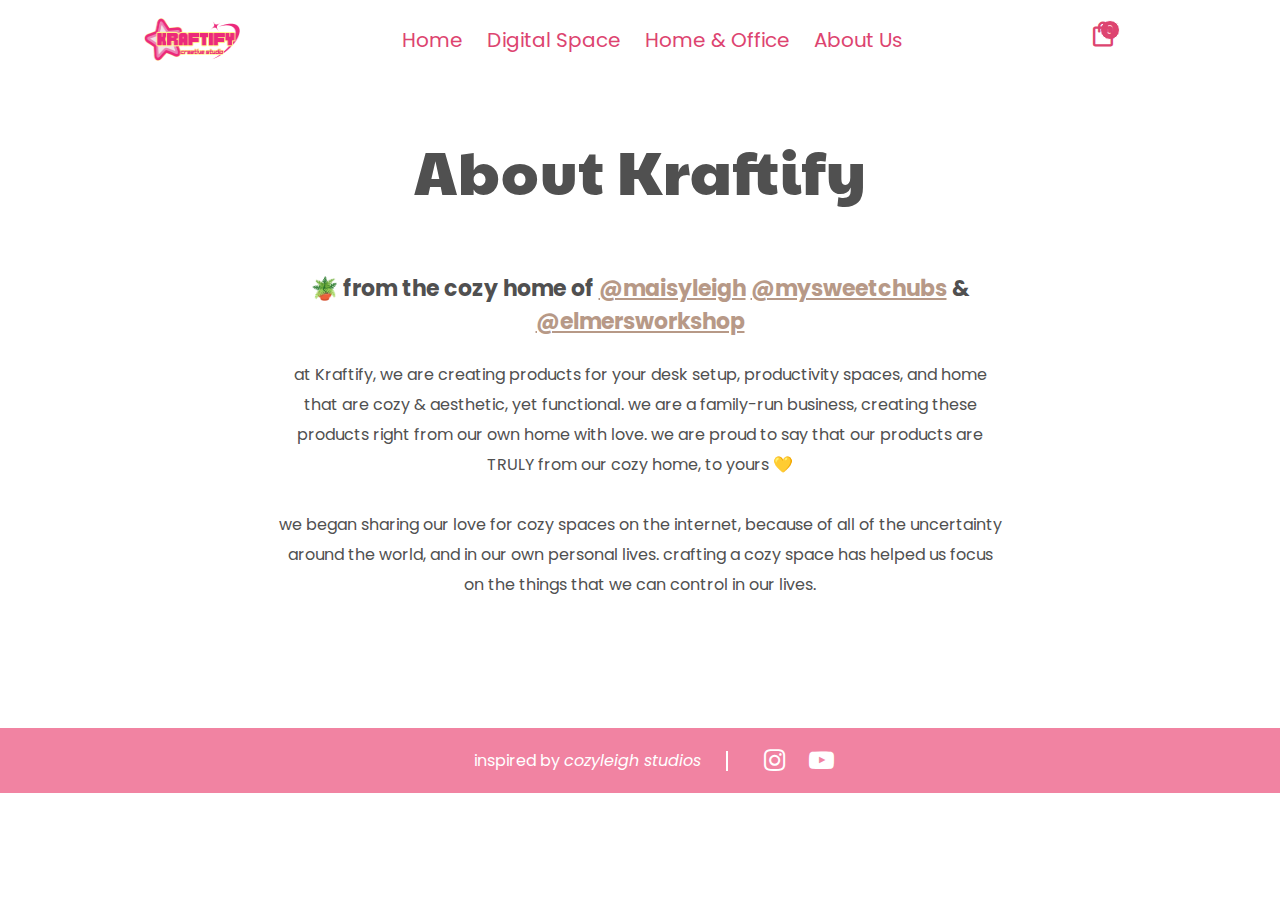
<file: aboutus.html>
<!DOCTYPE html>
<html lang="en">
    <head>
        <meta charset="UTF-8">
        <meta name="viewport" content="width=device-width, initial-scale=1.0">
        <title> Kraftify: Creative Studio </title>
        <link rel="stylesheet" href="style.css">
        <link rel="preconnect" href="https://fonts.googleapis.com">
        <link rel="preconnect" href="https://fonts.gstatic.com" crossorigin>
        <link rel="preconnect" href="https://fonts.googleapis.com">
        <link rel="preconnect" href="https://fonts.gstatic.com" crossorigin>
        <link href="https://fonts.googleapis.com/css2?family=Paytone+One&family=Poppins:wght@400;700;800&display=swap" rel="stylesheet">
        <link rel="stylesheet" href="https://fonts.googleapis.com/css2?family=Material+Symbols+Outlined:opsz,wght,FILL,GRAD@24,400,0,0"/>
        <link rel="stylesheet" href="https://fonts.googleapis.com/css2?family=Material+Symbols+Outlined:opsz,wght,FILL,GRAD@24,400,0,0"/>
        <link rel="stylesheet" href="https://cdnjs.cloudflare.com/ajax/libs/font-awesome/4.7.0/css/font-awesome.min.css">
        <script type="text/javascript" src="javascript.js"></script>
    </head>
    <body>
        <!------------------ navigation bar ------------------->
        <div class="header">
            <div class="logo">
                <img src="logo.png" alt="Kraftify: Creative Studio">
            </div>
            <div class="navigation">
                <ul>
                    <li><a href="index.html">Home</a></li>
                    <li><a href="products-list.html#digisetup">Digital Space</a>
                        <ul class="dropdown-menu">
                            <li><a href="products-list.html#digisetup">Digital Setup</a></li>
                            <li><a href="products-list.html#planner">Digital Planner</a></li>
                        </ul>
                    </li>
                    <li><a href="homeoffice.html">Home & Office</a></li>
                    <li><a href="aboutus.html">About Us</a></li>
                </ul>
            </div>
            <div class="basket">
                <p id="cartItemCount">0</p>
                <a href="cart.html" id="viewDataBtn"><span class="material-symbols-outlined" id="basketicon">shopping_bag</span></a>
            </div>
        </div>
        <p class="about">About Kraftify</p>
        <p class="a-socials">🪴 from the cozy home of 
            <a href="https://www.instagram.com/maisyleigh/" target="_blank">@maisyleigh</a> 
            <a href="https://www.instagram.com/mysweetchubs/"target="_blank">@mysweetchubs</a> &<br> 
            <a href="https://www.instagram.com/elmersworkshop/" target="_blank">@elmersworkshop</a>
        </p>
        <p class="a-details">
            at Kraftify, we are creating products for your desk setup, productivity spaces, and home<br> 
            that are cozy & aesthetic, yet functional. we are a family-run business, creating these<br>
            products right from our own home with love. we are proud to say that our products are<br> 
            TRULY from our cozy home, to yours 💛<br><br>

            we began sharing our love for cozy spaces on the internet, because of all of the uncertainty<br> 
            around the world, and in our own personal lives. crafting a cozy space has helped us focus<br> 
            on the things that we can control in our lives.
        </p>
        <div class="socials">
            <p class="credits">inspired by <i>cozyleigh studios</i></p>
            <p class="vl"></p>
            <a class="fa fa-instagram" href="https://www.instagram.com/cozyleigh.studios" target="_blank"></a>
            <a class="fa fa-youtube-play" href="https://www.youtube.com/@maisyleigh" target="_blank"></a>
            <i class="fa-brands fa-tiktok" aria-hidden="true"></i>
        </div>
    <script type="text/javascript" src="javascript.js"></script>
    </body>
</html>
</file>
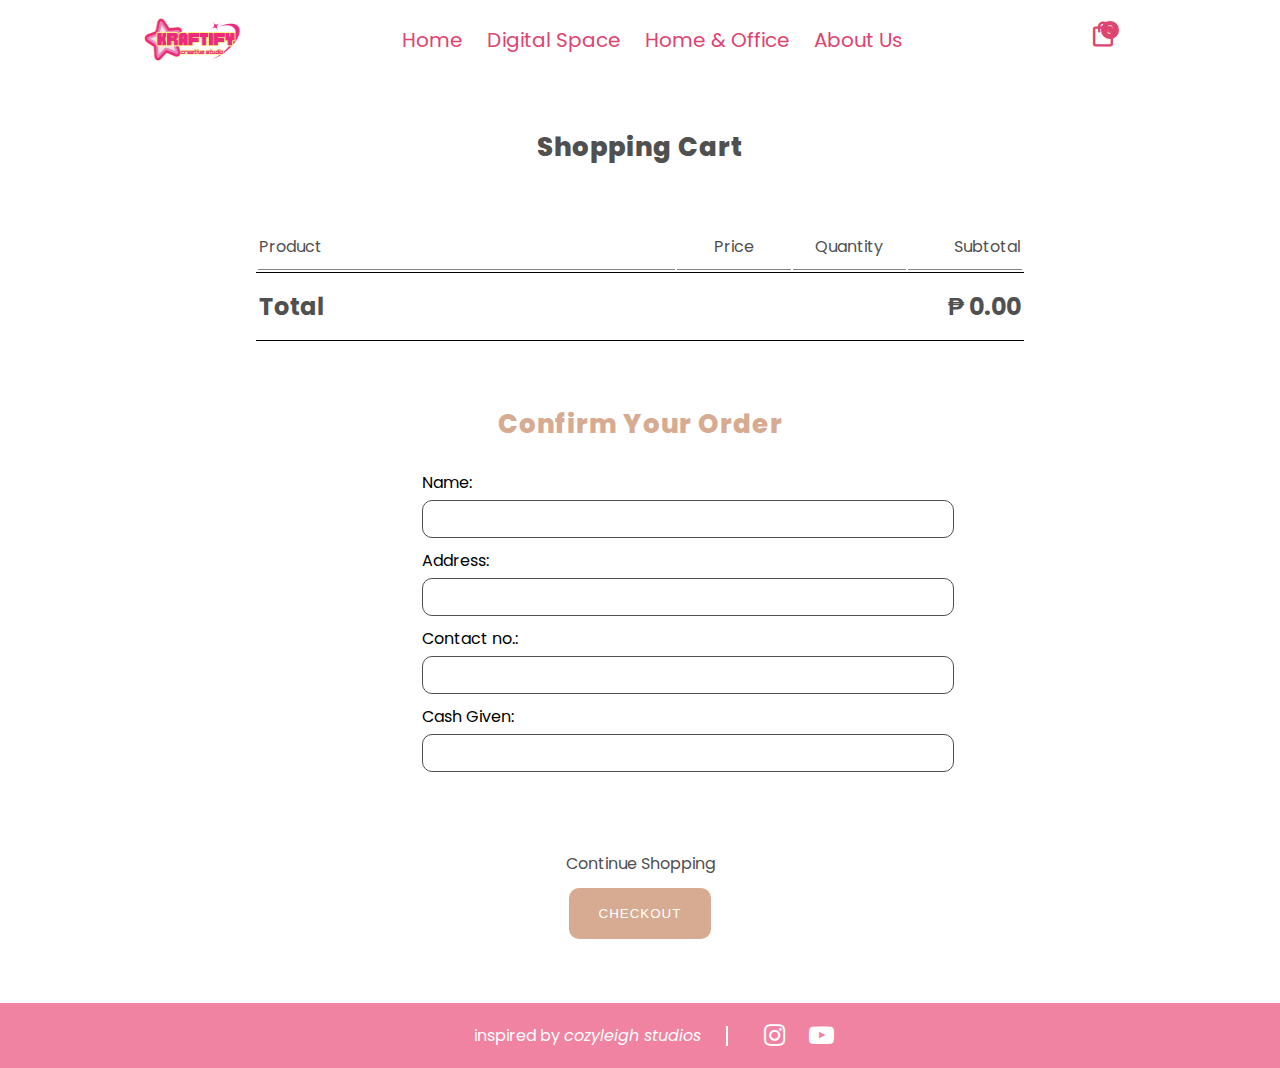
<file: cart.html>
<!DOCTYPE html>
<html lang="en">
    <head>
        <meta charset="UTF-8">
        <meta name="viewport" content="width=device-width, initial-scale=1.0">
        <title> Kraftify: Creative Studio </title>
        <link rel="stylesheet" href="./style.css">
        <link rel="preconnect" href="https://fonts.googleapis.com">
        <link rel="preconnect" href="https://fonts.gstatic.com" crossorigin>
        <link rel="preconnect" href="https://fonts.googleapis.com">
        <link rel="preconnect" href="https://fonts.gstatic.com" crossorigin>
        <link href="https://fonts.googleapis.com/css2?family=Paytone+One&family=Poppins:wght@400;700;800&display=swap" rel="stylesheet">
        <link rel="stylesheet" href="https://fonts.googleapis.com/css2?family=Material+Symbols+Outlined:opsz,wght,FILL,GRAD@24,400,0,0"/>
        <link rel="stylesheet" href="https://fonts.googleapis.com/css2?family=Material+Symbols+Outlined:opsz,wght,FILL,GRAD@24,400,0,0"/>
        <link rel="stylesheet" href="https://cdnjs.cloudflare.com/ajax/libs/font-awesome/4.7.0/css/font-awesome.min.css">
        <script type="text/javascript" src="./javascript.js"></script>
    </head>
    <body>
        <!------------------ navigation bar ------------------->
        <div class="header">
            <div class="logo">
                <img src="logo.png" alt="Kraftify: Creative Studio">
            </div>
            <div class="navigation">
                <ul>
                    <li><a href="index.html">Home</a></li>
                    <li><a href="products-list.html#digisetup">Digital Space</a>
                        <ul class="dropdown-menu">
                            <li><a href="products-list.html#digisetup">Digital Setup</a></li>
                            <li><a href="products-list.html#planner">Digital Planner</a></li>
                        </ul>
                    </li>
                    <li><a href="homeoffice.html">Home & Office</a></li>
                    <li><a href="aboutus.html">About Us</a></li>
                </ul>
            </div>
            <div class="basket">
                <p id="cartItemCount">0</p>
                <a href="cart.html" id="viewDataBtn"><span class="material-symbols-outlined" id="basketicon">shopping_bag</span></a>
            </div>
        </div>

        <p class="shopcart">Shopping Cart</p>
        <div class="table-container">
            <table id="cart-table">
                <tr>
                    <th class="prod-des">Product</th>
                    <th class="js-td">Price</th>
                    <th class="js-td">Quantity</th>
                    <th class="des-sub">Subtotal</th>
                </tr>
            </table>
        </div>
        <div id="productDetails"></div>
        <div id="totalPrice"></div>

        <div class="col hidden">
            <div class="info-form">
                <p class="confirm">Confirm Your Order</p>
                <div class="cs-details">
                    <label for="csname">Name:</label>
                    <input type="text" name="csname" required>
                    <label for="address">Address:</label>
                    <input type="text" name="address" required>
                    <label for="contact">Contact no.:</label>
                    <input type="text" name="contact" required>
                    <label for="cash">Cash Given:</label>
                    <input type="text" name="cash" class="cash" required>
                    <label class="changelbl"></label>
                </div>
            </div>
        </div>

        <a href="index.html" class="cont">Continue Shopping</a>
        <center><button class="checkoutbtn" onclick="toggleInfoForm()">Checkout</button></center>

        <div class="socials2">
            <p class="credits">inspired by <i>cozyleigh studios</i></p>
            <p class="vl"></p>
            <a class="fa fa-instagram" href="https://www.instagram.com/cozyleigh.studios" target="_blank"></a>
            <a class="fa fa-youtube-play" href="https://www.youtube.com/@maisyleigh" target="_blank"></a>
            <i class="fa-brands fa-tiktok" aria-hidden="true"></i>
        </div>
    <script type="text/javascript" src="javascript.js"></script>
    <script>
        let titles = JSON.parse(sessionStorage.getItem('productTitles')) || [];
        let prices = JSON.parse(sessionStorage.getItem('productPrices')) || [];
        let colors = JSON.parse(sessionStorage.getItem('productColors')) || [];
        let quantities = Array(titles.length).fill(1);

        function removeItem(index) {
            titles.splice(index, 1);
            prices.splice(index, 1);
            colors.splice(index, 1);
            quantities.splice(index, 1);
            sessionStorage.setItem('productTitles', JSON.stringify(titles));
            sessionStorage.setItem('productPrices', JSON.stringify(prices));
            sessionStorage.setItem('productColors', JSON.stringify(colors));
            sessionStorage.setItem('productQuantities', JSON.stringify(quantities));
            displayProductDetails();
            computeTotalPrice();
            updateCartItemCount();
        }
        function decreaseQuantity(index) {
            if (quantities[index] > 1) {
                quantities[index]--;
                sessionStorage.setItem('productQuantities', JSON.stringify(quantities));
                displayProductDetails();
                computeTotalPrice();
            }
        }
        function increaseQuantity(index) {
            if (quantities[index] < 5) {
                quantities[index]++;
                sessionStorage.setItem('productQuantities', JSON.stringify(quantities));
                displayProductDetails();
                computeTotalPrice();
            } else {
                alert('Maximum quantity reached (5 items).');
            }
        }
        function numberWithCommas(number) {
            return number.toString().replace(/\B(?=(\d{3})+(?!\d))/g, ",");
        }
        function displayProductDetails() {
            const productDetailsElement = document.getElementById('productDetails');
            productDetailsElement.innerHTML = '';
            let totalCartPrice = 0;

            titles.forEach((title, index) => {
            const color = colors[index];
            const colorText = color ? ` (${color})` : ''; 
            const subtotal = (parseFloat(prices[index].replace(/[^\d.]/g, '')) * quantities[index]).toFixed(2);
            const formattedSubtotal = numberWithCommas(subtotal); 
            totalCartPrice += parseFloat(subtotal);
            productDetailsElement.innerHTML += `
            <table class="js-table">
                <tr>
                    <td class="pname2"><p>${title}${colorText} <a class="removebtn" onclick="removeItem(${index})">Remove</a></p></td>
                    <td class="js-td"><p>${prices[index]}</p></td>
                    <td class="js-td">
                        <div class="qty-con">
                            <button type="button" onclick="decreaseQuantity(${index})">-</button>
                            <label id="quantity" name="quantity">${quantities[index]}</label>
                            <button type="button" onclick="increaseQuantity(${index})">+</button>
                        </div
                    </td>
                    <td class="des-sub"><p>&#8369 ${formattedSubtotal}</p></td>
                </tr>
            </table>
            `;
            });

            const totalPriceElement = document.getElementById('totalPrice');
            const formattedTotalCartPrice = numberWithCommas(totalCartPrice.toFixed(2)); // Format total cart price with commas
            totalPriceElement.innerHTML = `Total Price: &#8369 ${formattedTotalCartPrice}`;
        }

        function computeTotalPrice() {
            const totalPriceElement = document.getElementById('totalPrice');
            let total = 0;

            for (let i = 0; i < prices.length; i++) {
                const price = parseFloat(prices[i].replace(/[^\d.]/g, ''));
                total += price * quantities[i];
            }

            const formattedTotal = numberWithCommas(total.toFixed(2));
            totalPriceElement.innerHTML = `
            <hr class="hr2">
            <table class="total-con">
            <tr>
                <td>Total</td>
                <td class="totalprice">&#8369 ${formattedTotal}</td>
            </tr>
            </table>
            <hr class="hr2">`;
        }

        displayProductDetails();
        computeTotalPrice();
    </script>
    </body>
</html>
</file>
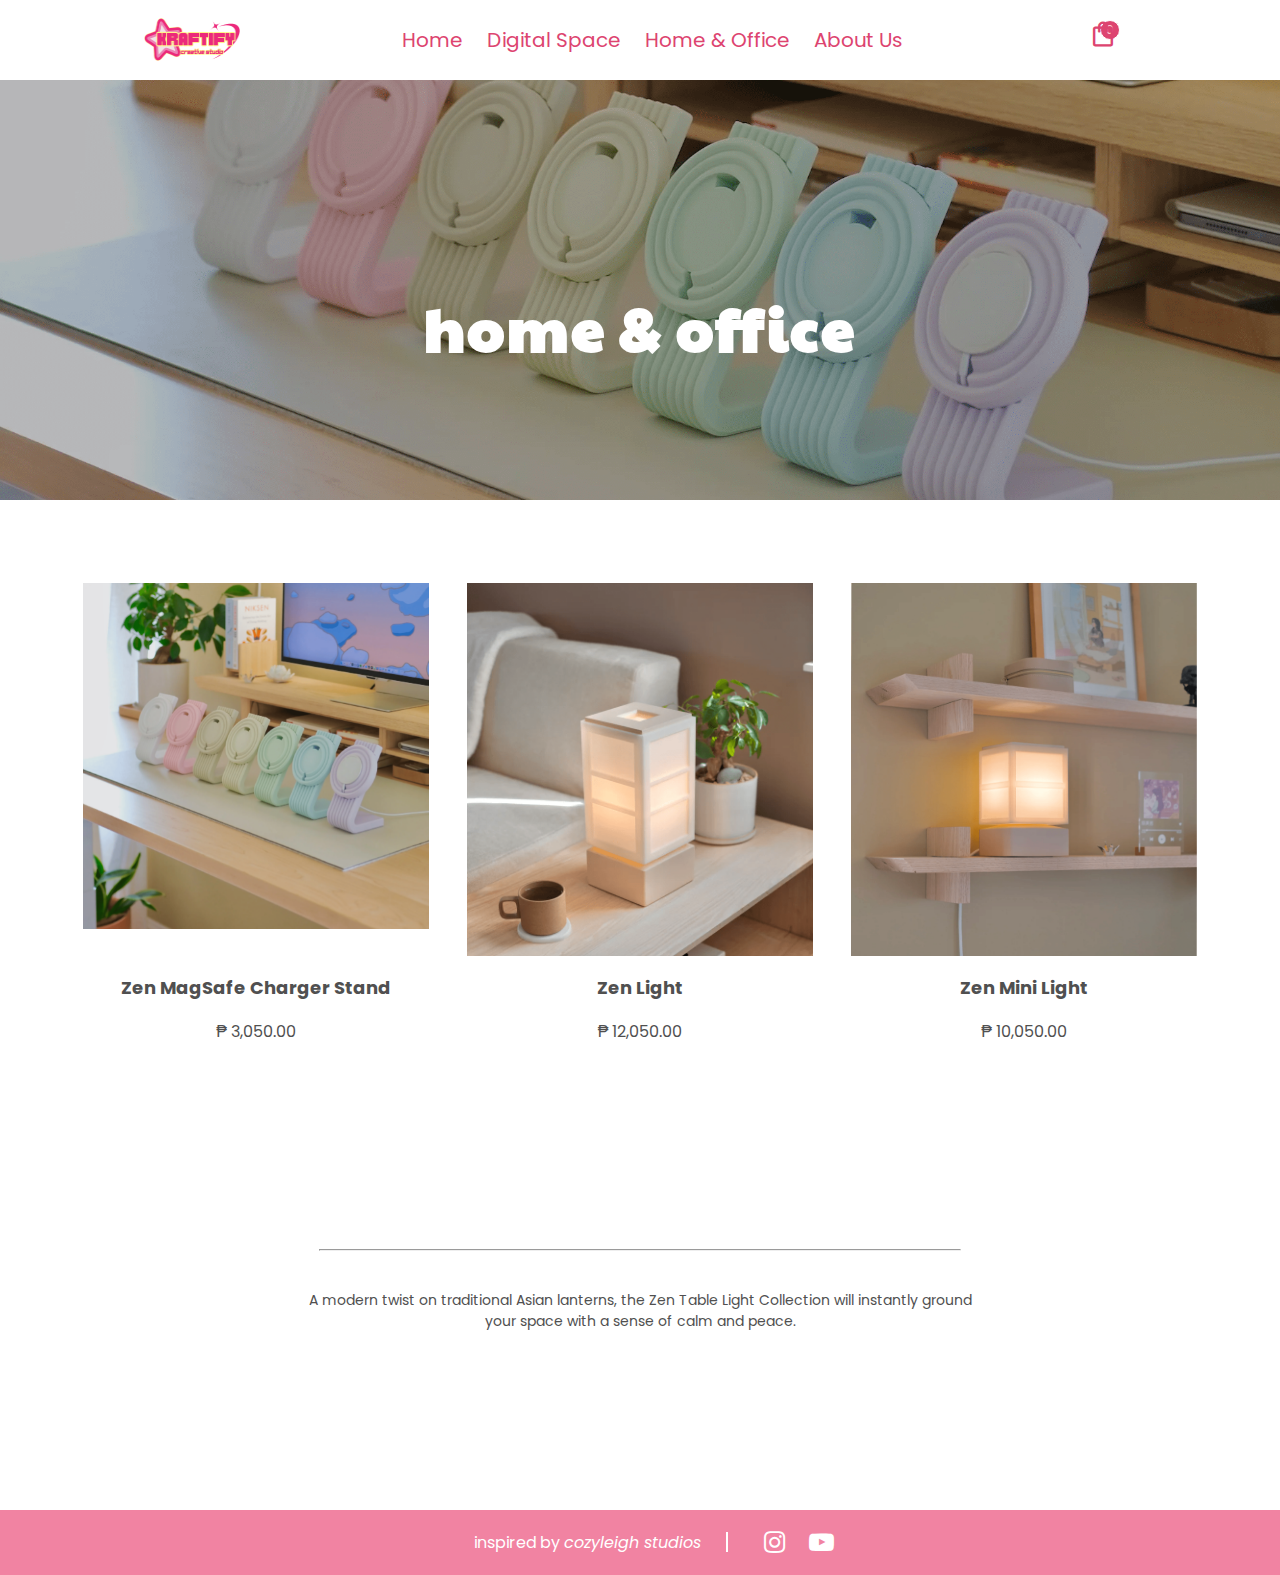
<file: homeoffice.html>
<!DOCTYPE html>
<html lang="en">
    <head>
        <meta charset="UTF-8">
        <meta name="viewport" content="width=device-width, initial-scale=1.0">
        <title> Kraftify: Creative Studio </title>
        <link rel="stylesheet" href="style.css">
        <link rel="preconnect" href="https://fonts.googleapis.com">
        <link rel="preconnect" href="https://fonts.gstatic.com" crossorigin>
        <link rel="preconnect" href="https://fonts.googleapis.com">
        <link rel="preconnect" href="https://fonts.gstatic.com" crossorigin>
        <link href="https://fonts.googleapis.com/css2?family=Paytone+One&family=Poppins:wght@400;700;800&display=swap" rel="stylesheet">
        <link rel="stylesheet" href="https://fonts.googleapis.com/css2?family=Material+Symbols+Outlined:opsz,wght,FILL,GRAD@24,400,0,0"/>
        <link rel="stylesheet" href="https://fonts.googleapis.com/css2?family=Material+Symbols+Outlined:opsz,wght,FILL,GRAD@24,400,0,0"/>
        <link rel="stylesheet" href="https://cdnjs.cloudflare.com/ajax/libs/font-awesome/4.7.0/css/font-awesome.min.css">
        <script type="text/javascript" src="javascript.js"></script>
    </head>
    <body>
        <!------------------ navigation bar ------------------->
        <div class="header">
            <div class="logo">
                <img src="logo.png" alt="Kraftify: Creative Studio">
            </div>
            <div class="navigation">
                <ul>
                    <li><a href="index.html">Home</a></li>
                    <li><a href="products-list.html#digisetup">Digital Space</a>
                        <ul class="dropdown-menu">
                            <li><a href="products-list.html#digisetup">Digital Setup</a></li>
                            <li><a href="products-list.html#planner">Digital Planner</a></li>
                        </ul>
                    </li>
                    <li><a href="homeoffice.html">Home & Office</a></li>
                    <li><a href="aboutus.html">About Us</a></li>
                </ul>
            </div>
            <div class="basket">
                <p id="cartItemCount">0</p>
                <a href="cart.html" id="viewDataBtn"><span class="material-symbols-outlined" id="basketicon">shopping_bag</span></a>
            </div>
        </div>
        <div class="banner4"></div>
        <p class="banner-details2">home & office</p>
        
        <div class="homeoffice-container">
            <div class="product">
                <div class="prod-img">
                    <img src="magsafetn.png" alt="Zen MagSafe Charger Stand" class="image">
                    <div class="middle">
                        <div class="text"><a href="products-list.html#prod1">Quick View</a></div>
                      </div>
                </div>
                <p class="pname">Zen MagSafe Charger Stand</p>
                <p class="pprice">&#8369 3,050.00</p>
            </div>
            <div class="product">
                <div class="prod-img">
                    <img src="zenlighttn.png" alt="Zen Light" class="image">
                    <div class="middle">
                        <div class="text"><a href="products-list.html#prod2">Quick View</a></div>
                      </div>
                </div>
                <p class="pname">Zen Light</p>
                <p class="pprice">&#8369 12,050.00</p>
            </div>
            <div class="product">
                <div class="prod-img">
                    <img src="minilighttn.png" alt="Zen Mini Light" class="image">
                    <div class="middle">
                        <div class="text"><a href="products-list.html#prod3">Quick View</a></div>
                      </div>
                </div>
                <p class="pname">Zen Mini Light</p>
                <p class="pprice">&#8369 10,050.00</p>
            </div>
        </div>
        <hr>
        <p class="end-tag">A modern twist on traditional Asian lanterns, the Zen Table Light Collection will instantly ground<br> your space with a sense of calm and peace.</p>
        <div class="socials">
            <p class="credits">inspired by <i>cozyleigh studios</i></p>
            <p class="vl"></p>
            <a class="fa fa-instagram" href="https://www.instagram.com/cozyleigh.studios" target="_blank"></a>
            <a class="fa fa-youtube-play" href="https://www.youtube.com/@maisyleigh" target="_blank"></a>
            <i class="fa-brands fa-tiktok" aria-hidden="true"></i>
        </div>
    <script type="text/javascript" src="javascript.js"></script>
    </body>
</html>
</file>
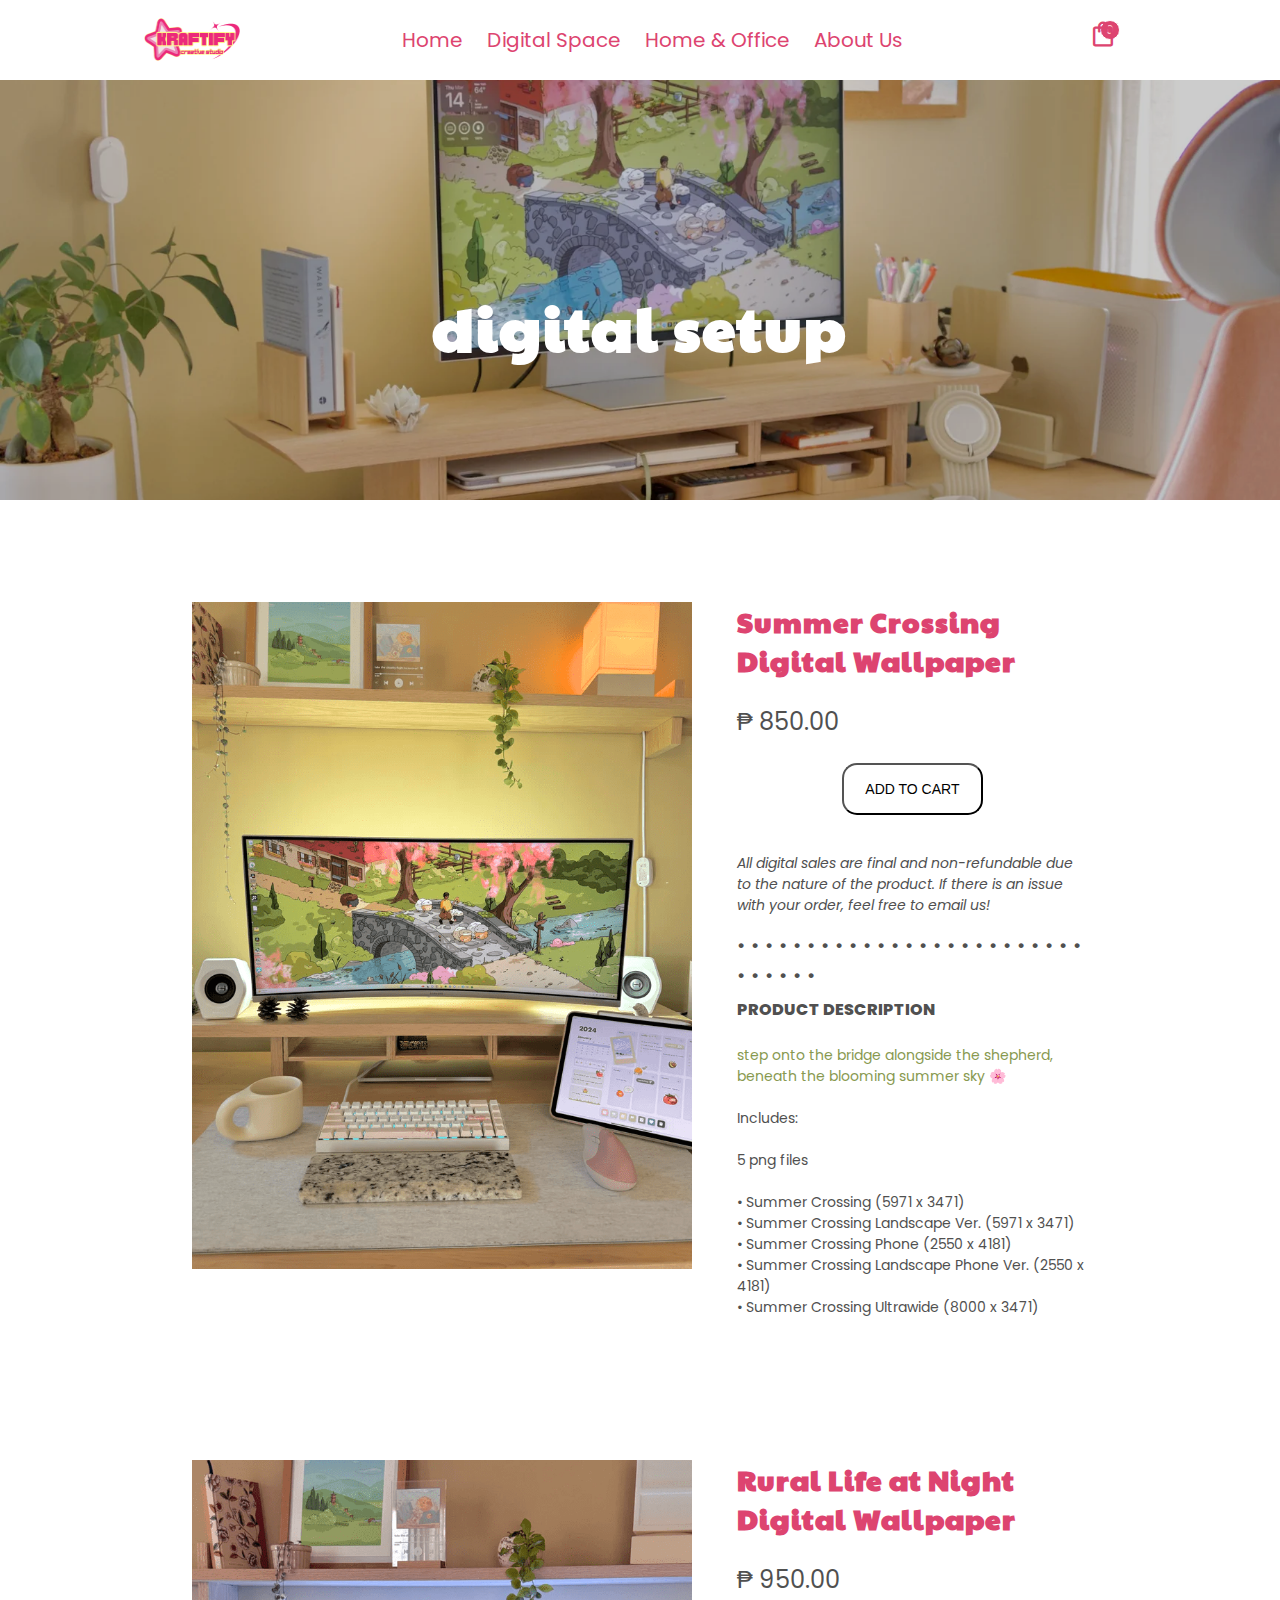
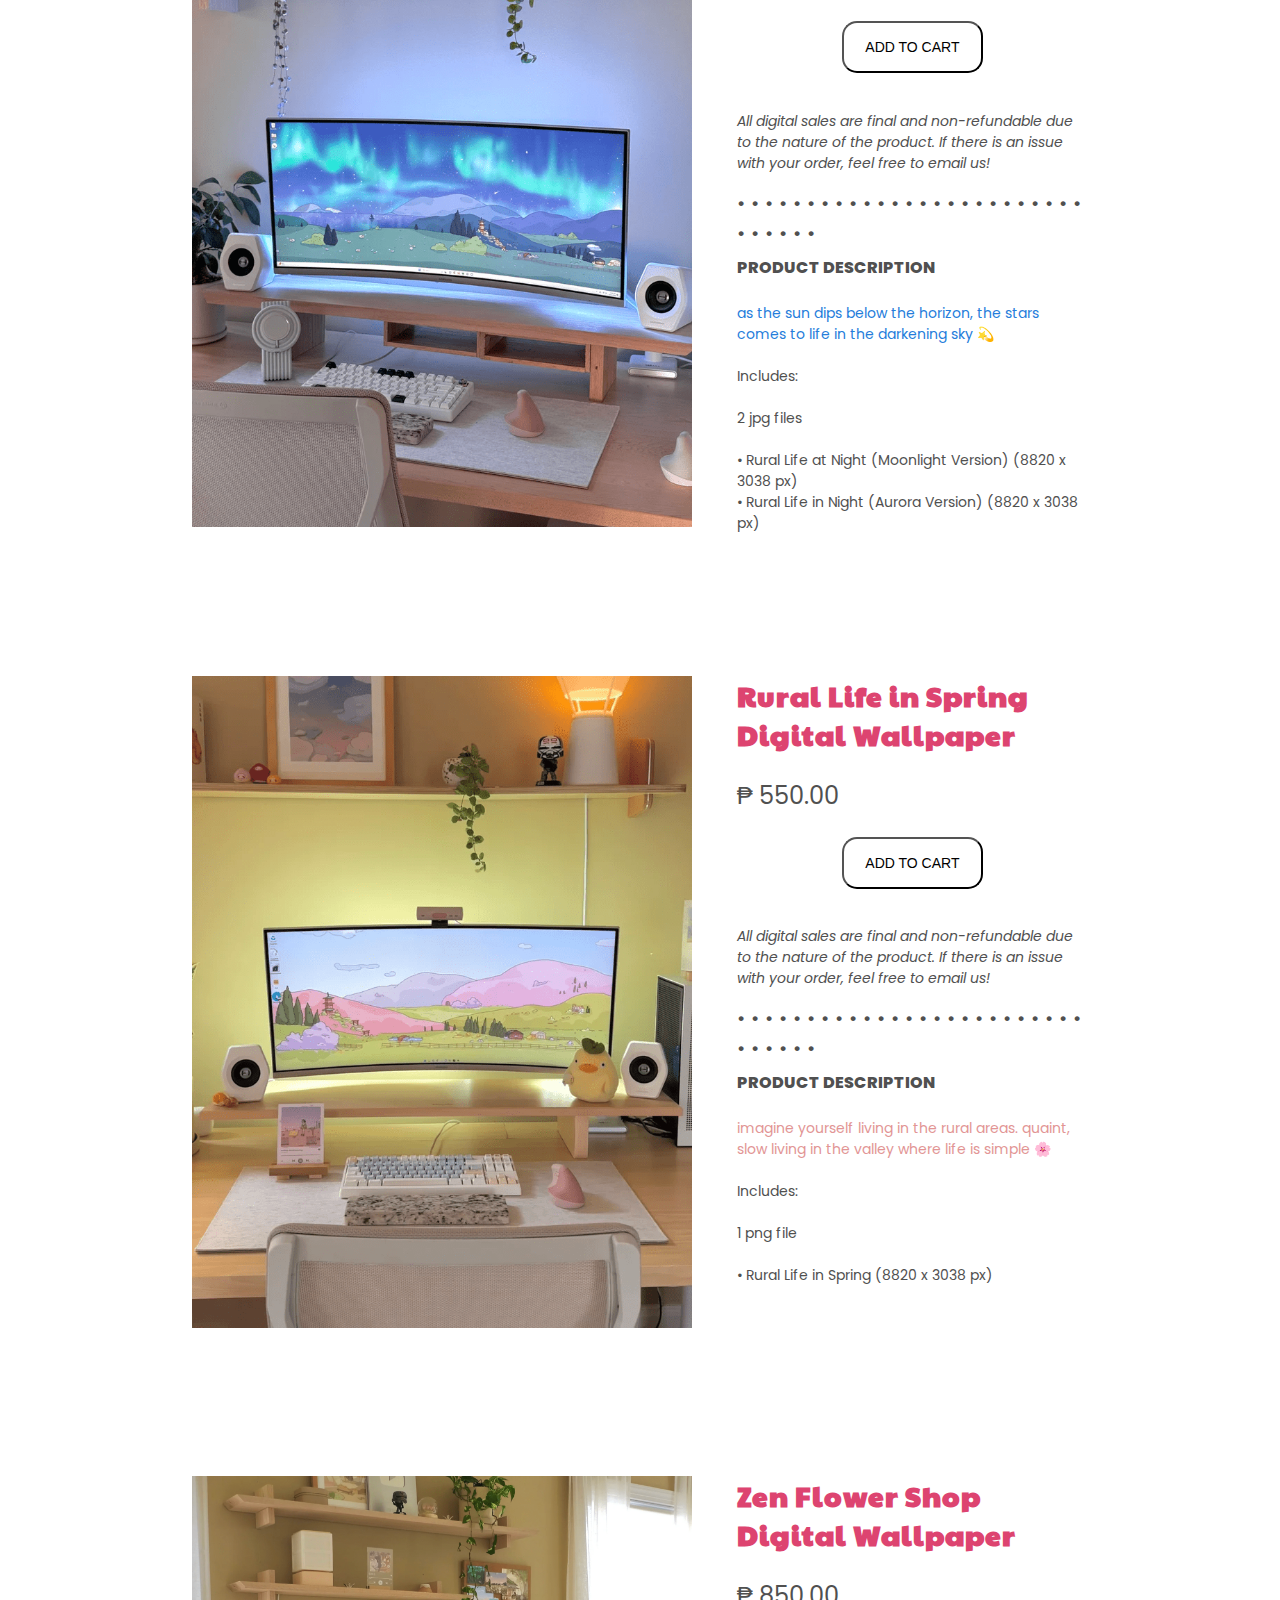
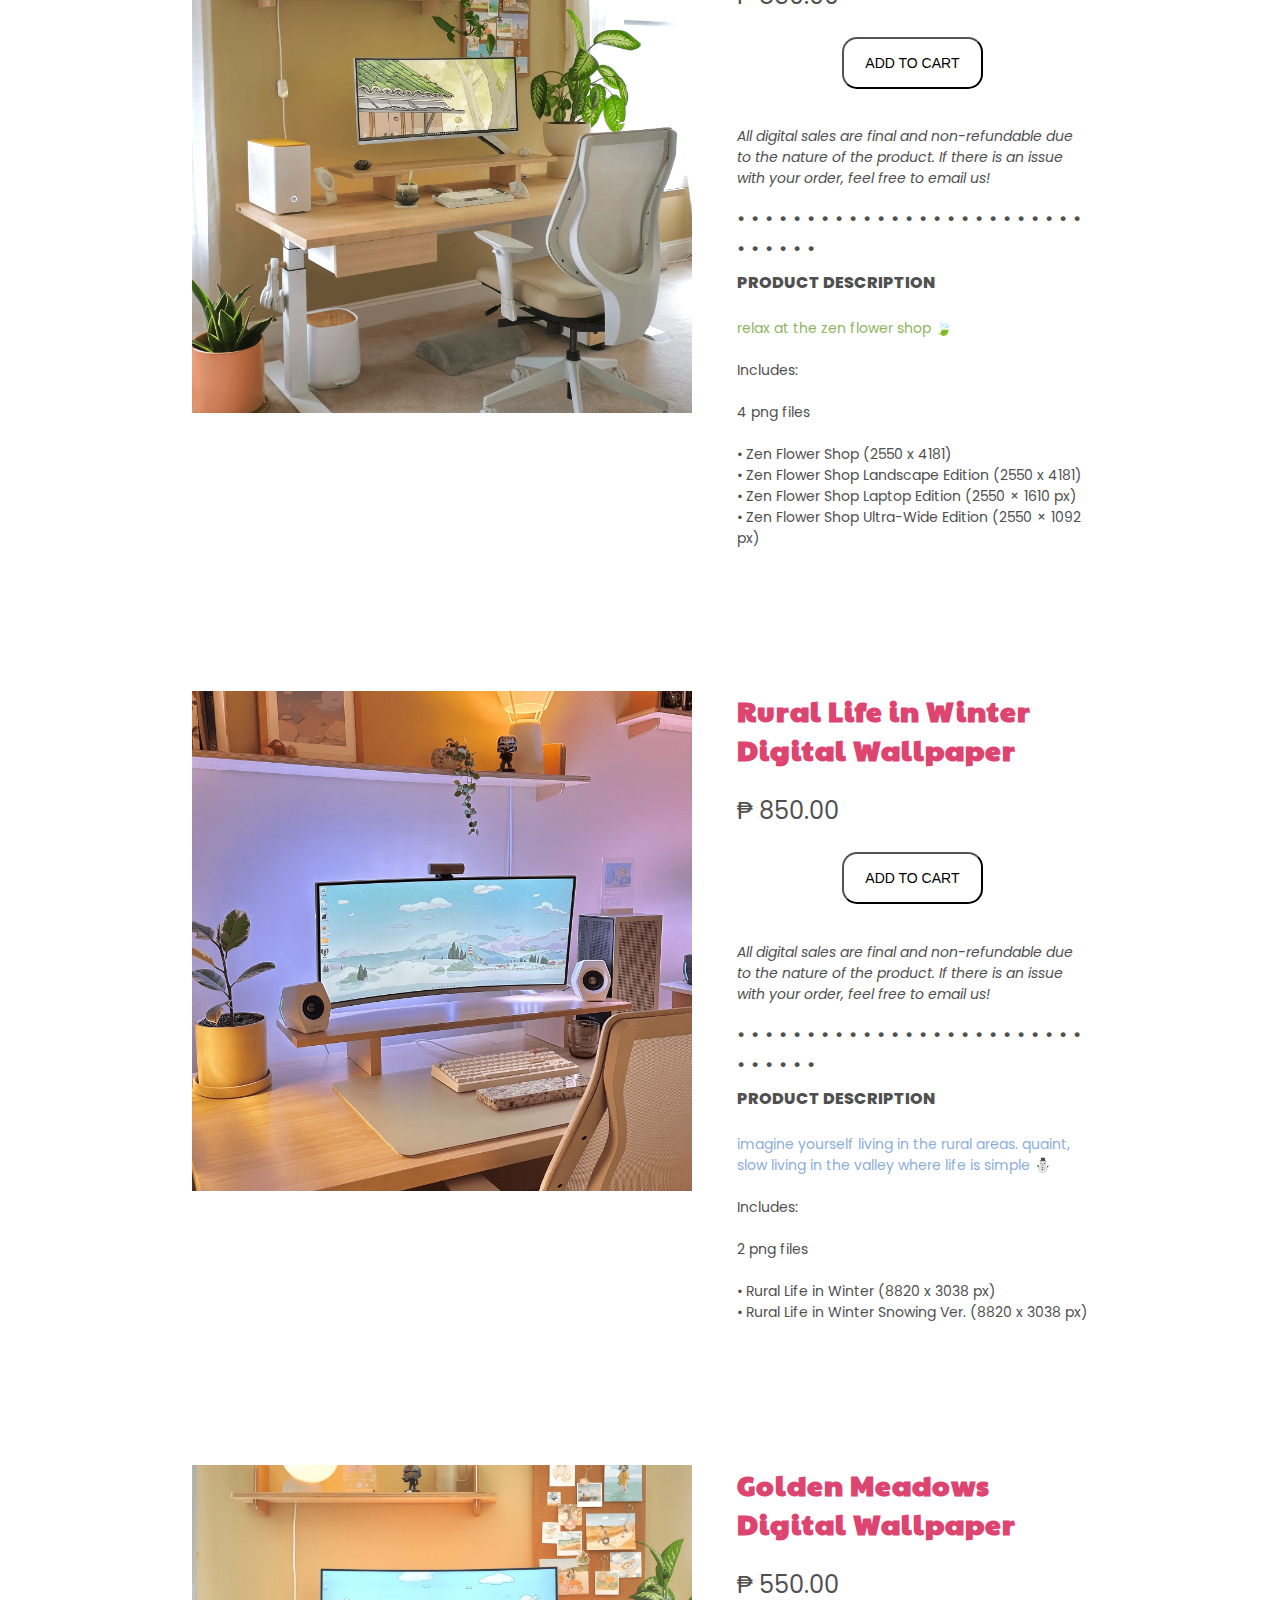
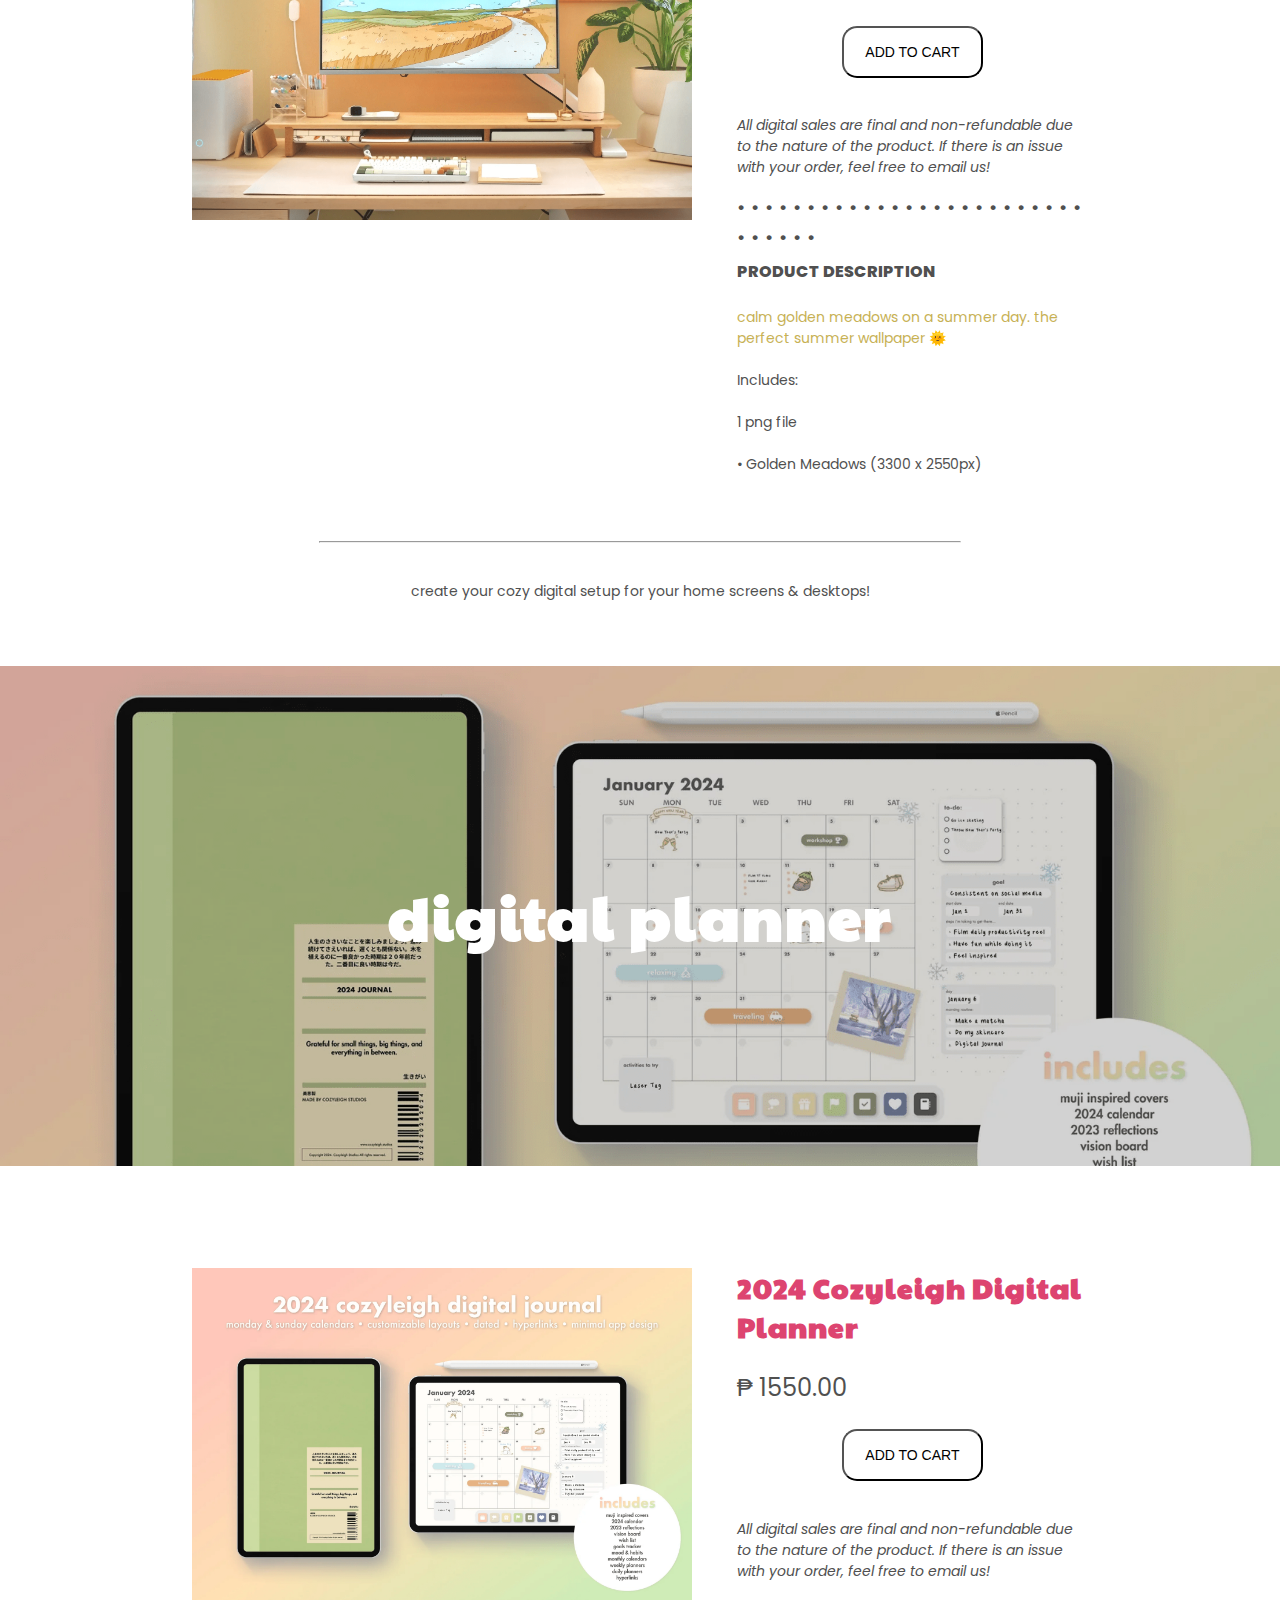
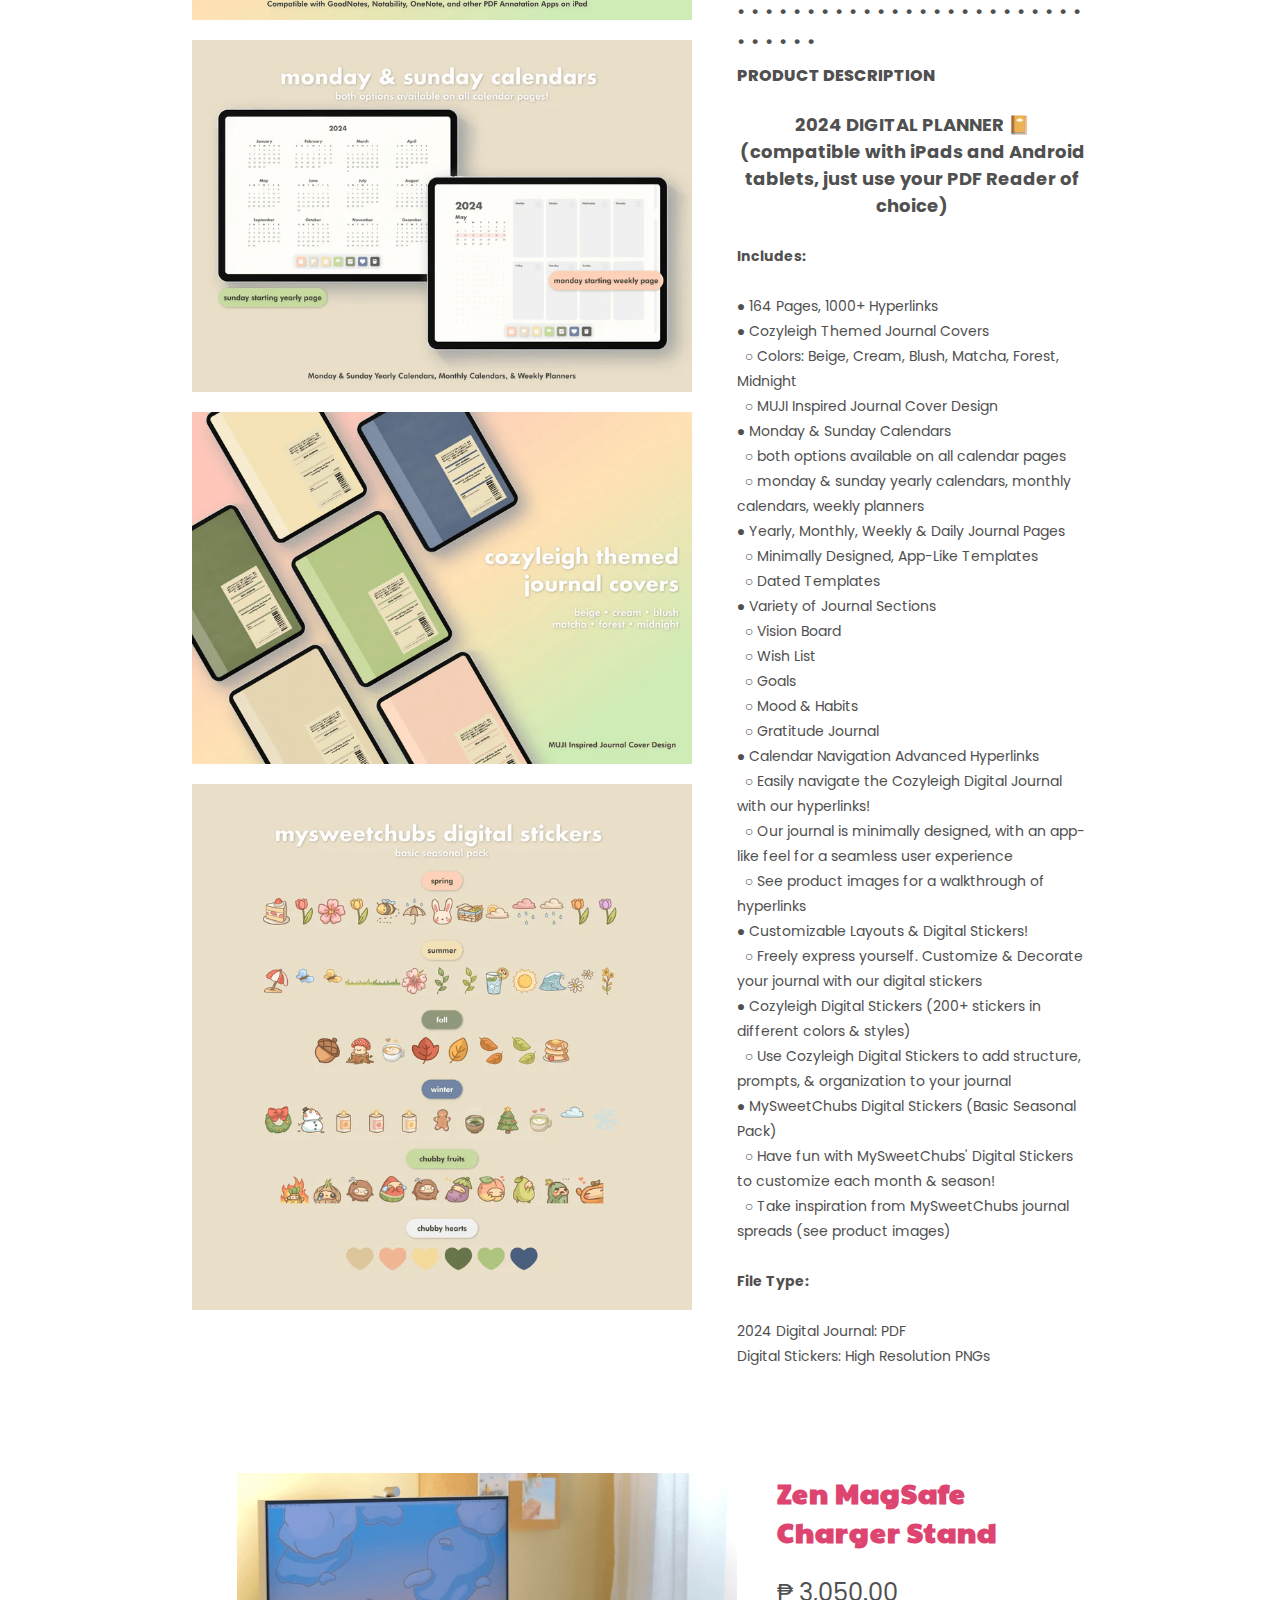
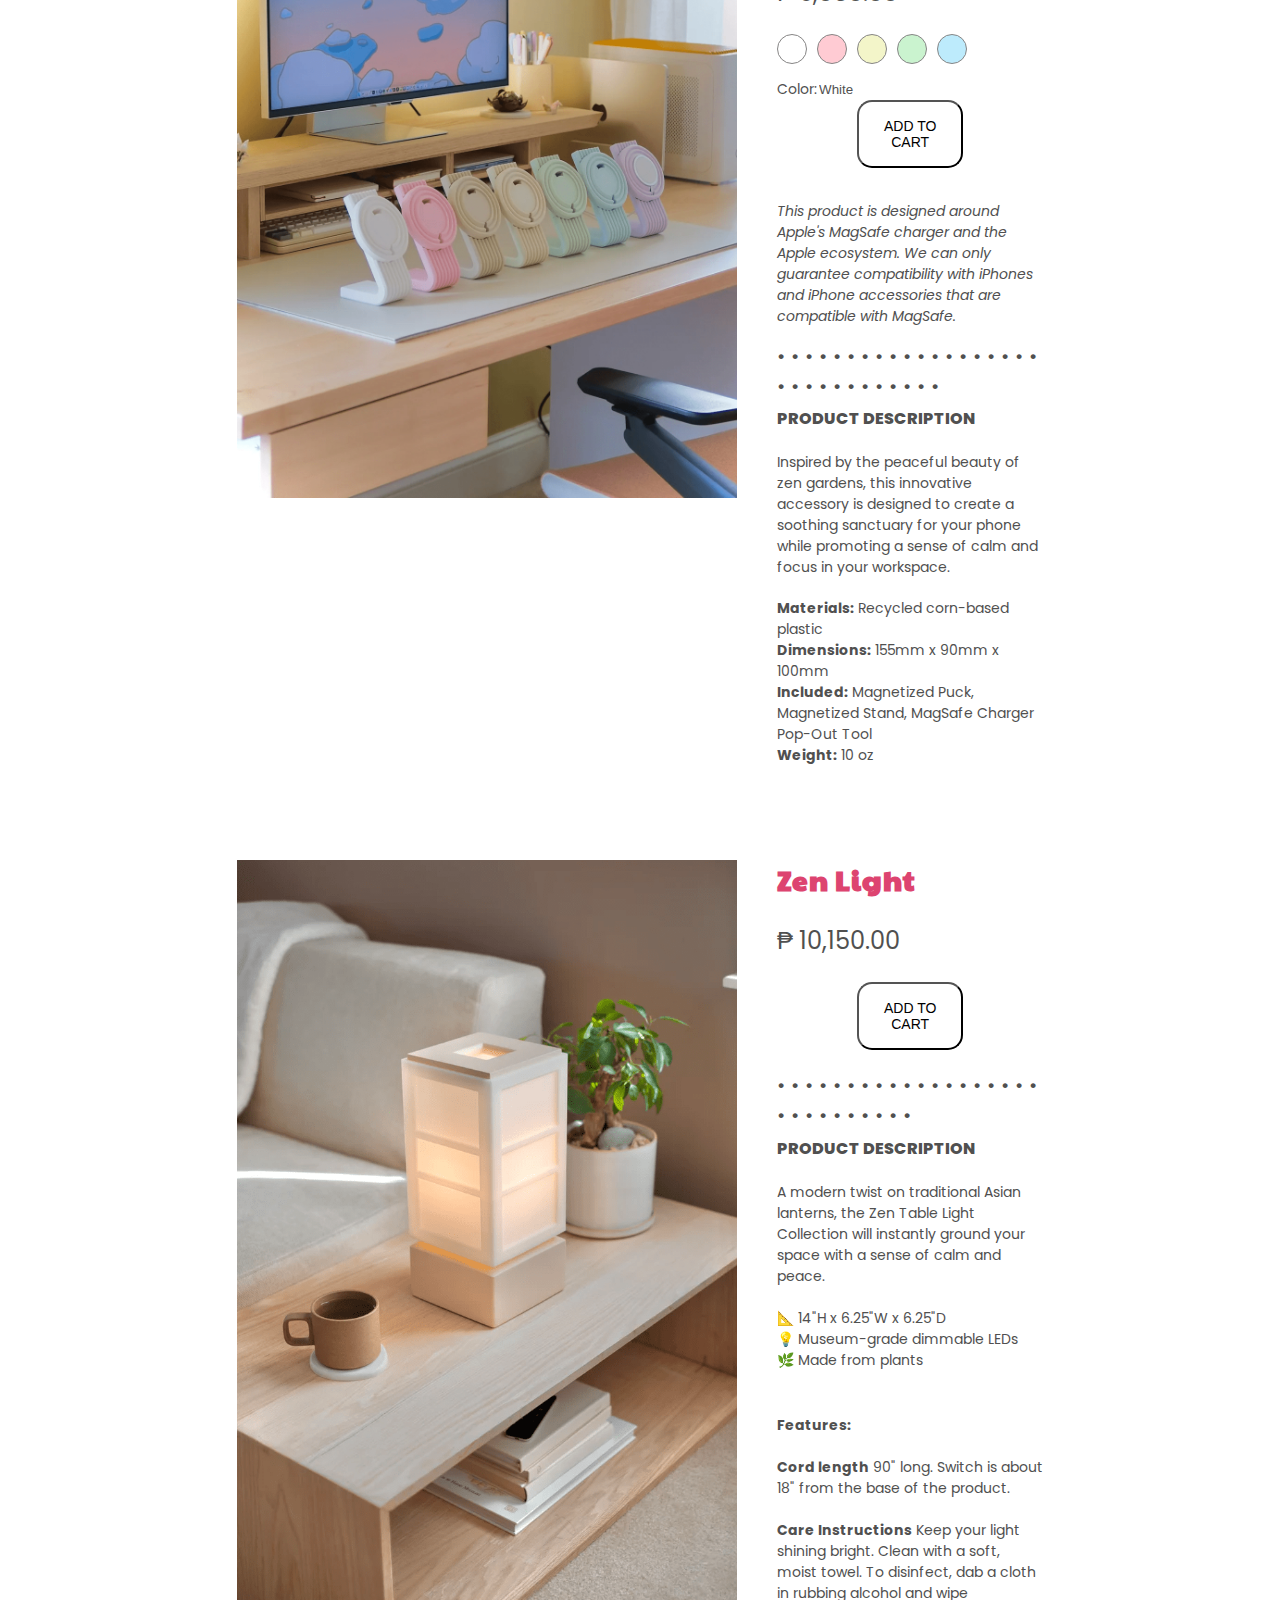
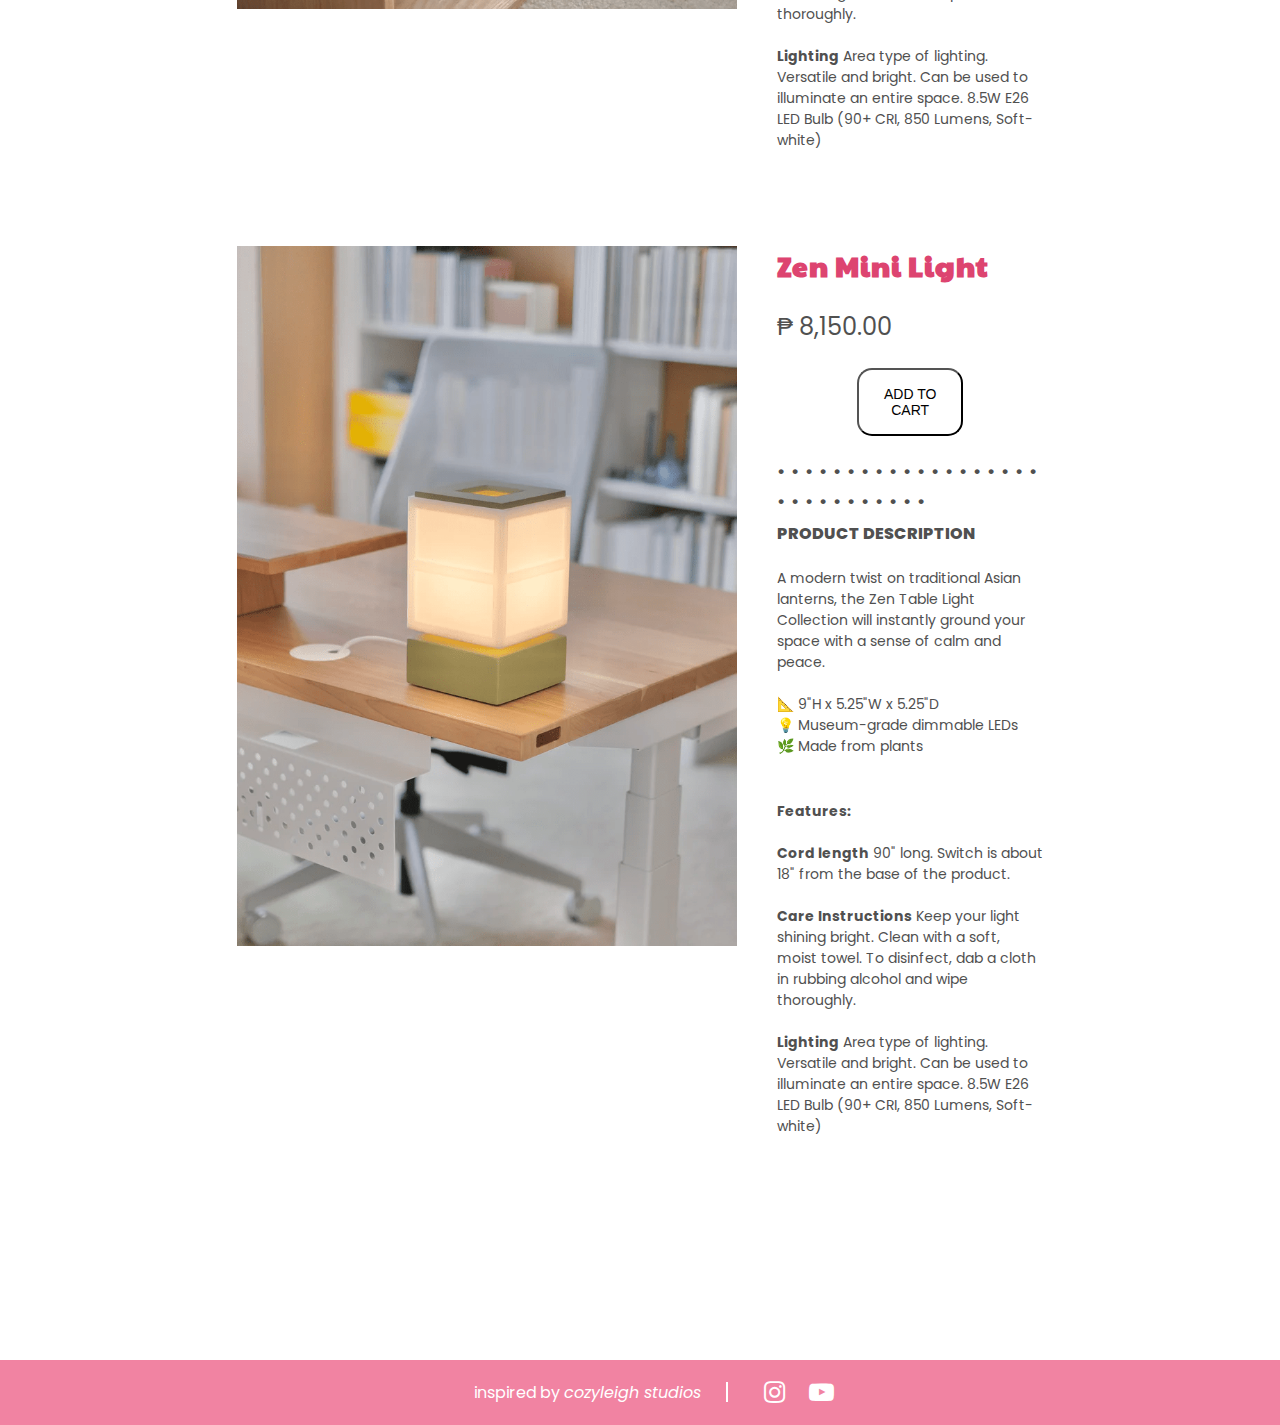
<file: products-list.html>
<!DOCTYPE html>
<html lang="en">
    <head>
        <meta charset="UTF-8">
        <meta name="viewport" content="width=device-width, initial-scale=1.0">
        <title> Kraftify: Creative Studio </title>
        <link rel="stylesheet" href="style.css">
        <link rel="preconnect" href="https://fonts.googleapis.com">
        <link rel="preconnect" href="https://fonts.gstatic.com" crossorigin>
        <link rel="preconnect" href="https://fonts.googleapis.com">
        <link rel="preconnect" href="https://fonts.gstatic.com" crossorigin>
        <link href="https://fonts.googleapis.com/css2?family=Paytone+One&family=Poppins:wght@400;700;800&display=swap" rel="stylesheet">
        <link rel="stylesheet" href="https://fonts.googleapis.com/css2?family=Material+Symbols+Outlined:opsz,wght,FILL,GRAD@24,400,0,0"/>
        <link rel="stylesheet" href="https://fonts.googleapis.com/css2?family=Material+Symbols+Outlined:opsz,wght,FILL,GRAD@24,400,0,0"/>
        <link rel="stylesheet" href="https://cdnjs.cloudflare.com/ajax/libs/font-awesome/4.7.0/css/font-awesome.min.css">
        <script type="text/javascript" src="javascript.js"></script>
    </head>
    <body>
        <!------------------ navigation bar ------------------->
        <div class="header">
            <div class="logo">
                <img src="logo.png" alt="Kraftify: Creative Studio">
            </div>
            <div class="navigation">
                <ul>
                    <li><a href="index.html">Home</a></li>
                    <li><a href="products-list.html#digisetup">Digital Space</a>
                        <ul class="dropdown-menu">
                            <li><a href="#" onclick="showSetup(); return false;">Digital Setup</a></li>
                            <li><a href="#" onclick="showPlanner(); return false;">Digital Planner</a></li>
                        </ul>
                    </li>
                    <li><a href="homeoffice.html">Home & Office</a></li>
                    <li><a href="aboutus.html">About Us</a></li>
                </ul>
            </div>
            <div class="basket">
                <p id="cartItemCount">0</p>
                <a href="cart.html" id="viewDataBtn"><span class="material-symbols-outlined" id="basketicon">shopping_bag</span></a>
            </div>
        </div>
        <!---------------------- digital setup ------------------------->
        <div class="hide-con" id="digisetup">
            <div class="digiprod-container">
                <div class="banner2"></div>
                <p class="banner-details2">digital setup</p>
    
                <div class="wallpaper-container">
                    <div class="left-column">
                        <img src="wp1.png" alt="Summer Crossing Digital Wallpaper">
                    </div>
                    <div class="right-column" id="product1">
                        <p class="wp-title">Summer Crossing Digital Wallpaper</p>
                        <p class="prod-price">&#8369 850.00</p>
                        <div class="button">
                            <button type="button" class="transferBtn">Add to cart</button>
                        </div>
                        <p class="note">All digital sales are final and non-refundable due to the nature of the product. If there is an issue with your order, feel free to email us!</p>
                        <p class="hr">• • • • • • • • • • • • • • • • • • • • • • • • • • • • • • •</p>
                        <p class="prod-desc">Product Description</p>
                        <p class="prod-details" style="color: #889950;">step onto the bridge alongside the shepherd, beneath the blooming summer sky &#127800</p>
                        <p class="prod-details2"> Includes:<br><br>
                        5 png files<br><br>
                        • Summer Crossing (5971 x 3471)<br>
                        • Summer Crossing Landscape Ver. (5971 x 3471)<br>
                        • Summer Crossing Phone (2550 x 4181)<br>
                        • Summer Crossing Landscape Phone Ver. (2550 x 4181)<br>                
                        • Summer Crossing Ultrawide (8000 x 3471)<br>
                        
                    </div>
                </div>
                <div class="wallpaper-container">
                    <div class="left-column">
                        <img src="wp2.png" alt="Rural Life at Night Digital Wallpaper">
                    </div>
                    <div class="right-column" id="product2">
                        <p class="wp-title">Rural Life at Night Digital Wallpaper</p>
                        <p class="prod-price">&#8369 950.00</p>
                        <div class="button">
                            <button type="button" class="transferBtn">Add to cart</button>
                        </div>
                        <p class="note">All digital sales are final and non-refundable due to the nature of the product. If there is an issue with your order, feel free to email us!</p>
                        <p class="hr">• • • • • • • • • • • • • • • • • • • • • • • • • • • • • • •</p>
                        <p class="prod-desc">Product Description</p>
                        <p class="prod-details" style="color: #257ddb;">as the sun dips below the horizon, the stars comes to life in the darkening sky &#128171</p>
                        <p class="prod-details2"> Includes:<br><br>
                        2 jpg files<br><br>
                        • Rural Life at Night (Moonlight Version) (8820 x 3038 px)<br>
                        • Rural Life in Night (Aurora Version) (8820 x 3038 px)
                        </p>    
                    </div>
                </div>
                <div class="wallpaper-container">
                    <div class="left-column">
                        <img src="wp3.png" alt="Rural Life in Spring Digital Wallpaper">
                    </div>
                    <div class="right-column" id="product3">
                        <p class="wp-title">Rural Life in Spring Digital Wallpaper</p>
                        <p class="prod-price">&#8369 550.00</p>
                        <div class="button">
                            <button type="button" class="transferBtn">Add to cart</button>
                        </div>
                        <p class="note">All digital sales are final and non-refundable due to the nature of the product. If there is an issue with your order, feel free to email us!</p>
                        <p class="hr">• • • • • • • • • • • • • • • • • • • • • • • • • • • • • • •</p>
                        <p class="prod-desc">Product Description</p>
                        <p class="prod-details" style="color: #e29595;">imagine yourself living in the rural areas. quaint, slow living in the valley where life is simple &#127800</p>
                        <p class="prod-details2"> Includes:<br><br>
                        1 png file<br><br>
                        • Rural Life in Spring (8820 x 3038 px)
                        </p>    
                    </div>
                </div>
                <div class="wallpaper-container">
                    <div class="left-column">
                        <img src="wp4.png" alt="Zen Flower Shop Digital Wallpaper">
                    </div>
                    <div class="right-column" id="product4">
                        <p class="wp-title">Zen Flower Shop Digital Wallpaper</p>
                        <p class="prod-price">&#8369 850.00</p>
                        <div class="button">
                            <button type="button" class="transferBtn">Add to cart</button>
                        </div>
                        <p class="note">All digital sales are final and non-refundable due to the nature of the product. If there is an issue with your order, feel free to email us!</p>
                        <p class="hr">• • • • • • • • • • • • • • • • • • • • • • • • • • • • • • •</p>
                        <p class="prod-desc">Product Description</p>
                        <p class="prod-details" style="color: #8fb45f;">relax at the zen flower shop &#127811</p>
                        <p class="prod-details2"> Includes:<br><br>
                        4 png files<br><br>
                        • Zen Flower Shop (2550 x 4181)<br>
                        • Zen Flower Shop Landscape Edition (2550 x 4181)<br>
                        • Zen Flower Shop Laptop Edition (2550  ×  1610 px)<br>
                        • Zen Flower Shop Ultra-Wide Edition (2550  ×  1092 px)
                        </p>    
                    </div>
                </div>
                <div class="wallpaper-container">
                    <div class="left-column">
                        <img src="wp5.png" alt="Rural Life in Winter Digital Wallpaper">
                    </div>
                    <div class="right-column" id="product5">
                        <p class="wp-title">Rural Life in Winter Digital Wallpaper</p>
                        <p class="prod-price">&#8369 850.00</p>
                        <div class="button">
                            <button type="button" class="transferBtn">Add to cart</button>
                        </div>
                        <p class="note">All digital sales are final and non-refundable due to the nature of the product. If there is an issue with your order, feel free to email us!</p>
                        <p class="hr">• • • • • • • • • • • • • • • • • • • • • • • • • • • • • • •</p>
                        <p class="prod-desc">Product Description</p>
                        <p class="prod-details" style="color: #8dadda;">imagine yourself living in the rural areas. quaint, slow living in the valley where life is simple &#9924</p>
                        <p class="prod-details2"> Includes:<br><br>
                        2 png files<br><br>
                        • Rural Life in Winter (8820 x 3038 px)<br>
                        • Rural Life in Winter Snowing Ver. (8820 x 3038 px)
                        </p>    
                    </div>
                </div>
                <div class="wallpaper-container">
                    <div class="left-column">
                        <img src="wp6.png" alt="Golden Meadows Digital Wallpaper">
                    </div>
                    <div class="right-column" id="product6">
                        <p class="wp-title">Golden Meadows Digital Wallpaper</p>
                        <p class="prod-price">&#8369 550.00</p>
                        <div class="button">
                            <button type="button" class="transferBtn">Add to cart</button>
                        </div>
                        <p class="note">All digital sales are final and non-refundable due to the nature of the product. If there is an issue with your order, feel free to email us!</p>
                        <p class="hr">• • • • • • • • • • • • • • • • • • • • • • • • • • • • • • •</p>
                        <p class="prod-desc">Product Description</p>
                        <p class="prod-details" style="color: #c7b155;">calm golden meadows on a summer day. the perfect summer wallpaper &#127774</p>
                        <p class="prod-details2"> Includes:<br><br>
                        1 png file<br><br>
                        • Golden Meadows (3300 x 2550px)
                        </p>    
                    </div>
                </div>
                <hr>
                <p class="end-tag">create your cozy digital setup for your home screens & desktops!</p>
            </div>
        </div>

        <!--------------- digital planner ------------------>
        <div class="hide-con" id="planner">
            <div class="digiplanner-container">
                <div class="banner3"><p class="banner-details3">digital planner</p></div>
            <div id="wallpaper-container">
                <div class="left-column">
                    <img src="plannertn2.png" alt="2024 Cozyleigh Digital Planner">
                    <img src="planner1.png">
                    <img src="planner2.png">
                    <img src="sticker1.png">
                </div>
                <div class="right-column" id="product7">
                    <p class="wp-title">2024 Cozyleigh Digital Planner</p>
                    <p class="prod-price">&#8369 1550.00</p>
                    <div class="button">
                        <button type="button" class="transferBtn">Add to cart</button>
                    </div>
                    <p class="note">All digital sales are final and non-refundable due to the nature of the product. If there is an issue with your order, feel free to email us!</p>
                    <p class="hr">• • • • • • • • • • • • • • • • • • • • • • • • • • • • • • •</p>
                    <p class="prod-desc">Product Description</p>
                    <p class="prod-details" style="font-size: 18px; font-weight: 700; text-align: center;">2024 DIGITAL PLANNER 📔 (compatible with iPads and Android tablets, just use your PDF Reader of choice)</p>
                    <p class="prod-details3"><b>Includes:</b><br><br>
                        ● 164 Pages, 1000+ Hyperlinks<br>
                        ● Cozyleigh Themed Journal Covers<br>
                        &nbsp; ○ Colors: Beige, Cream, Blush, Matcha, Forest, Midnight<br>
                        &nbsp; ○ MUJI Inspired Journal Cover Design<br>
                        ● Monday & Sunday Calendars<br>
                        &nbsp; ○ both options available on all calendar pages<br>
                        &nbsp; ○ monday & sunday yearly calendars, monthly calendars, weekly planners<br>
                        ● Yearly, Monthly, Weekly & Daily Journal Pages<br>
                        &nbsp; ○ Minimally Designed, App-Like Templates<br>
                        &nbsp; ○ Dated Templates<br>
                        ● Variety of Journal Sections<br>
                        &nbsp; ○ Vision Board<br>
                        &nbsp; ○ Wish List<br>
                        &nbsp; ○ Goals<br>
                        &nbsp; ○ Mood & Habits<br>
                        &nbsp; ○ Gratitude Journal<br>
                        ● Calendar Navigation Advanced Hyperlinks<br>
                        &nbsp; ○ Easily navigate the Cozyleigh Digital Journal with our hyperlinks!<br> 
                        &nbsp; ○ Our journal is minimally designed, with an app-like feel for a seamless user experience<br>
                        &nbsp; ○ See product images for a walkthrough of hyperlinks<br>
                        ● Customizable Layouts & Digital Stickers!<br>
                        &nbsp; ○ Freely express yourself. Customize & Decorate your journal with our digital stickers<br>
                        ● Cozyleigh Digital Stickers (200+ stickers in different colors & styles)<br>
                        &nbsp; ○ Use Cozyleigh Digital Stickers to add structure, prompts, & organization to your journal<br>
                        ● MySweetChubs Digital Stickers (Basic Seasonal Pack)<br>
                        &nbsp; ○ Have fun with MySweetChubs' Digital Stickers to customize each month & season!<br>
                        &nbsp; ○ Take inspiration from MySweetChubs journal spreads (see product images)<br><br>
                        <b>File Type:</b><br><br>
                        2024 Digital Journal: PDF<br>
                        Digital Stickers: High Resolution PNGs            
                </div>
            </div>
            </div>
        </div>
        
        <!-------------- home & office ---------------->
        <div class="home-prod">
            <div class="hide-con" id="prod1">
                <div class="prod-con">
                    <div class="left-column">
                        <img src="ms2.png" alt="Zen MagSafe Charger Stand">
                    </div>
                    <div class="right-column" id="product8">
                        <p class="wp-title">Zen MagSafe Charger Stand</p>
                        <p class="prod-price">&#8369 3,050.00</p>
                        <div class="color-opt">
                            <button type="button" class="whitebtn" value="White">White</button>
                            <button type="button" class="pinkbtn" value="Pink">Pink</button>
                            <button type="button" class="yellowbtn" value="Yellow">Yellow</button>
                            <button type="button" class="greenbtn" value="Green">Green</button>
                            <button type="button" class="bluebtn" value="Blue">Blue</button>
                        </div>
                        <div class="color-con">
                            <label for="colordisplay" class="label">Color:</label>
                            <input type="text" id="colordisplay" name="colordisplay" value="White" readonly>
                        </div>
                        <div class="button">
                            <button type="button" class="transferBtn">Add to cart</button>
                        </div>
                        <p class="note">This product is designed around Apple's MagSafe charger and the Apple ecosystem. 
                            We can only guarantee compatibility with iPhones and iPhone accessories that are compatible with MagSafe.</p>
                        <p class="hr">• • • • • • • • • • • • • • • • • • • • • • • • • • • • • • •</p>
                        <p class="prod-desc">Product Description</p>
                        <p class="prod-details">Inspired by the peaceful beauty of zen gardens, this innovative accessory is designed to create a soothing sanctuary for your phone while promoting a sense of calm and focus in your workspace.</p>
                        <p class="prod-details2"> 
                            <b>Materials:</b> Recycled corn-based plastic<br> 
                            <b>Dimensions:</b> 155mm x 90mm x 100mm<br>
                            <b>Included:</b> Magnetized Puck, Magnetized Stand, MagSafe Charger Pop-Out Tool<br>
                            <b>Weight:</b> 10 oz<br>
                        </p>    
                    </div>
                </div>
            </div>
            
            <div class="hide-con" id="prod2">
                <div class="prod-con">
                    <div class="left-column">
                        <img src="zenlighttn.png" alt="Zen Light">
                    </div>
                    <div class="right-column" id="product9">
                        <p class="wp-title">Zen Light</p>
                        <p class="prod-price">&#8369 10,150.00</p>
                        <div class="button">
                            <button type="button" class="transferBtn">Add to cart</button>
                        </div>
                        <p class="hr">• • • • • • • • • • • • • • • • • • • • • • • • • • • • •</p>
                        <p class="prod-desc">Product Description</p>
                        <p class="prod-details">A modern twist on traditional Asian lanterns, the Zen Table Light Collection will instantly ground your space with a sense of calm and peace.<br><br>
    
                            📐 14"H x 6.25"W x 6.25"D<br>
                            💡 Museum-grade dimmable LEDs<br>
                            🌿 Made from plants</p><br>
                        <p class="prod-details2"> 
                            <b>Features:</b><br><br>
                            <b>Cord length</b> 90" long. Switch is about 18" from the base of the product.<br><br>
    
                            <b>Care Instructions</b> Keep your light shining bright. Clean with a soft, moist towel. 
                            To disinfect, dab a cloth in rubbing alcohol and wipe thoroughly.<br><br>
    
                            <b>Lighting</b> Area type of lighting. Versatile and bright. Can be used to illuminate an entire space. 
                            8.5W E26 LED Bulb (90+ CRI, 850 Lumens, Soft-white)
    
                        </p>    
                    </div>
                </div>
            </div>
            
            <div class="hide-con" id="prod3">
                <div class="prod-con">
                    <div class="left-column">
                        <img src="mini3.png" alt="Zen Mini Light">
                    </div>
                    <div class="right-column" id="product10">
                        <p class="wp-title">Zen Mini Light</p>
                        <p class="prod-price">&#8369 8,150.00</p>
                        <div class="button">
                            <button type="button" class="transferBtn">Add to cart</button>
                        </div>
                        <p class="hr">• • • • • • • • • • • • • • • • • • • • • • • • • • • • • •</p>
                        <p class="prod-desc">Product Description</p>
                        <p class="prod-details">A modern twist on traditional Asian lanterns, the Zen Table Light Collection will instantly ground your space with a sense of calm and peace.<br><br>
    
                            📐 9"H x 5.25"W x 5.25"D<br>
                            💡 Museum-grade dimmable LEDs<br>
                            🌿 Made from plants</p><br>
                        <p class="prod-details2"> 
                            <b>Features:</b><br><br>
                            <b>Cord length</b> 90" long. Switch is about 18" from the base of the product.<br><br>
    
                            <b>Care Instructions</b> Keep your light shining bright. Clean with a soft, moist towel. 
                            To disinfect, dab a cloth in rubbing alcohol and wipe thoroughly.<br><br>
    
                            <b>Lighting</b> Area type of lighting. Versatile and bright. Can be used to illuminate an entire space. 
                            8.5W E26 LED Bulb (90+ CRI, 850 Lumens, Soft-white)
    
                        </p>    
                    </div>
                </div>
            </div>
        </div>
        <div class="socials">
            <p class="credits">inspired by <i>cozyleigh studios</i></p>
            <p class="vl"></p>
            <a class="fa fa-instagram" href="https://www.instagram.com/cozyleigh.studios" target="_blank"></a>
            <a class="fa fa-youtube-play" href="https://www.youtube.com/@maisyleigh" target="_blank"></a>
            <i class="fa-brands fa-tiktok" aria-hidden="true"></i>
        </div>
    <script type="text/javascript" src="javascript.js"></script>
    </body>
</html>
</file>
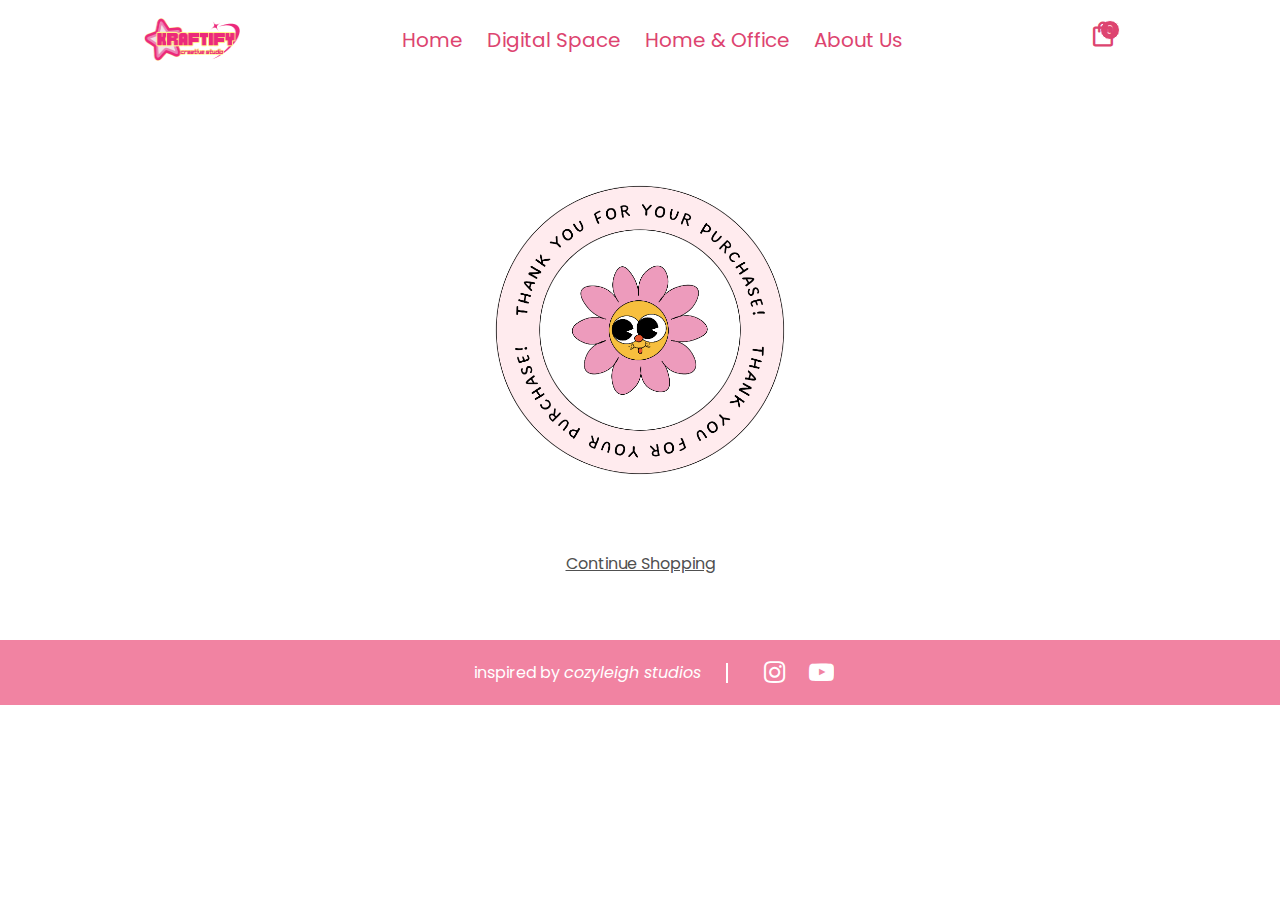
<file: typage.html>
<!DOCTYPE html>
<html lang="en">
    <head>
        <meta charset="UTF-8">
        <meta name="viewport" content="width=device-width, initial-scale=1.0">
        <title> Kraftify: Creative Studio </title>
        <link rel="stylesheet" href="./style.css">
        <link rel="preconnect" href="https://fonts.googleapis.com">
        <link rel="preconnect" href="https://fonts.gstatic.com" crossorigin>
        <link rel="preconnect" href="https://fonts.googleapis.com">
        <link rel="preconnect" href="https://fonts.gstatic.com" crossorigin>
        <link href="https://fonts.googleapis.com/css2?family=Paytone+One&family=Poppins:wght@400;700;800&display=swap" rel="stylesheet">
        <link rel="stylesheet" href="https://fonts.googleapis.com/css2?family=Material+Symbols+Outlined:opsz,wght,FILL,GRAD@24,400,0,0"/>
        <link rel="stylesheet" href="https://fonts.googleapis.com/css2?family=Material+Symbols+Outlined:opsz,wght,FILL,GRAD@24,400,0,0"/>
        <link rel="stylesheet" href="https://cdnjs.cloudflare.com/ajax/libs/font-awesome/4.7.0/css/font-awesome.min.css">
        <script type="text/javascript" src="./javascript.js"></script>
    </head>
    <body>
        <!------------------ navigation bar ------------------->
        <div class="header">
            <div class="logo">
                <img src="logo.png" alt="Kraftify: Creative Studio">
            </div>
            <div class="navigation">
                <ul>
                    <li><a href="index.html">Home</a></li>
                    <li><a href="products-list.html#digisetup">Digital Space</a>
                        <ul class="dropdown-menu">
                            <li><a href="products-list.html#digisetup">Digital Setup</a></li>
                            <li><a href="products-list.html#planner">Digital Planner</a></li>
                        </ul>
                    </li>
                    <li><a href="homeoffice.html">Home & Office</a></li>
                    <li><a href="aboutus.html">About Us</a></li>
                </ul>
            </div>
            <div class="basket">
                <p id="cartItemCount">0</p>
                <a href="cart.html" id="viewDataBtn"><span class="material-symbols-outlined" id="basketicon">shopping_bag</span></a>
            </div>
        </div>

        <center><img src="tysticker.png" alt="Thank you" class="tyimg"></center>
        <a href="index.html" class="cont2">Continue Shopping</a>

        <div class="socials2">
            <p class="credits">inspired by <i>cozyleigh studios</i></p>
            <p class="vl"></p>
            <a class="fa fa-instagram" href="https://www.instagram.com/cozyleigh.studios" target="_blank"></a>
            <a class="fa fa-youtube-play" href="https://www.youtube.com/@maisyleigh" target="_blank"></a>
            <i class="fa-brands fa-tiktok" aria-hidden="true"></i>
        </div>
    <script type="text/javascript" src="javascript.js"></script>
    </body>
</html>
</file>
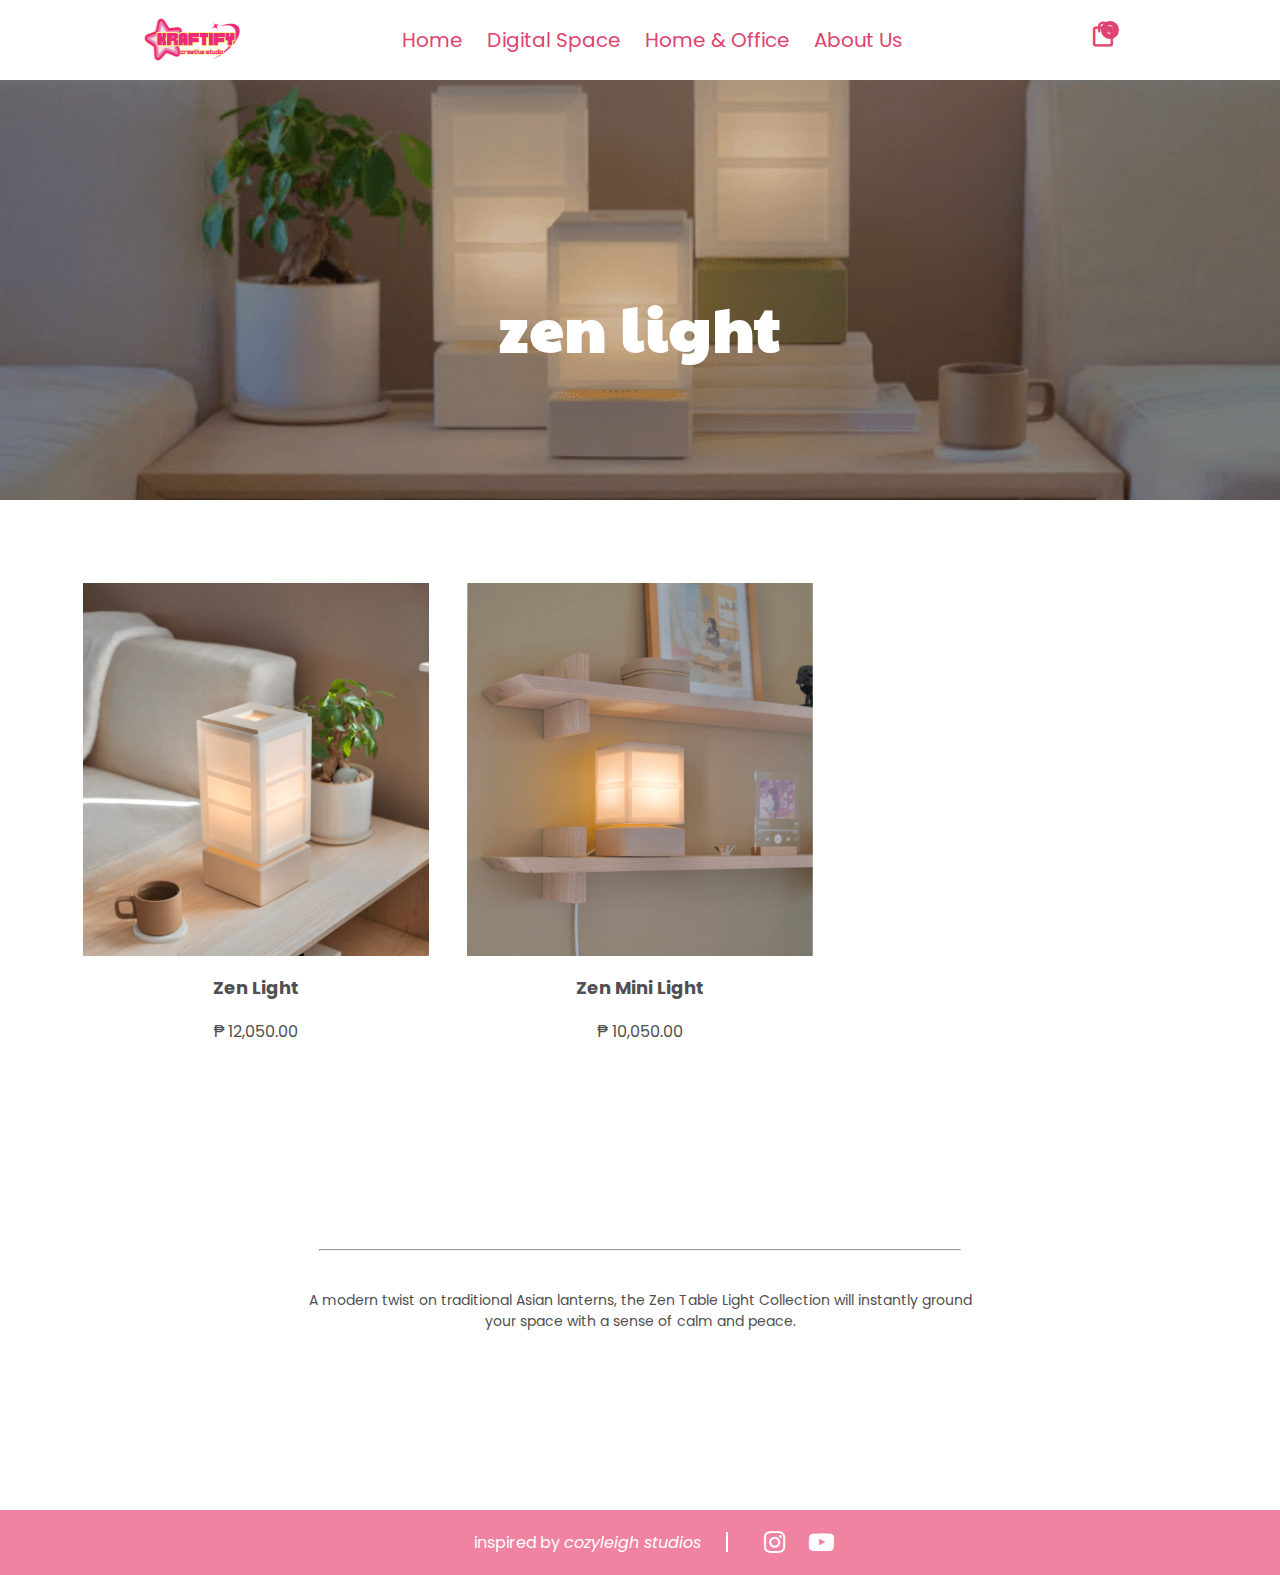
<file: zenlight.html>
<!DOCTYPE html>
<html lang="en">
    <head>
        <meta charset="UTF-8">
        <meta name="viewport" content="width=device-width, initial-scale=1.0">
        <title> Kraftify: Creative Studio </title>
        <link rel="stylesheet" href="style.css">
        <link rel="preconnect" href="https://fonts.googleapis.com">
        <link rel="preconnect" href="https://fonts.gstatic.com" crossorigin>
        <link rel="preconnect" href="https://fonts.googleapis.com">
        <link rel="preconnect" href="https://fonts.gstatic.com" crossorigin>
        <link href="https://fonts.googleapis.com/css2?family=Paytone+One&family=Poppins:wght@400;700;800&display=swap" rel="stylesheet">
        <link rel="stylesheet" href="https://fonts.googleapis.com/css2?family=Material+Symbols+Outlined:opsz,wght,FILL,GRAD@24,400,0,0"/>
        <link rel="stylesheet" href="https://fonts.googleapis.com/css2?family=Material+Symbols+Outlined:opsz,wght,FILL,GRAD@24,400,0,0"/>
        <link rel="stylesheet" href="https://cdnjs.cloudflare.com/ajax/libs/font-awesome/4.7.0/css/font-awesome.min.css">
        <script type="text/javascript" src="javascript.js"></script>
    </head>
    <body>
        <!------------------ navigation bar ------------------->
        <div class="header">
            <div class="logo">
                <img src="logo.png" alt="Kraftify: Creative Studio">
            </div>
            <div class="navigation">
                <ul>
                    <li><a href="index.html">Home</a></li>
                    <li><a href="products-list.html#digisetup">Digital Space</a>
                        <ul class="dropdown-menu">
                            <li><a href="products-list.html#digisetup">Digital Setup</a></li>
                            <li><a href="products-list.html#planner">Digital Planner</a></li>
                        </ul>
                    </li>
                    <li><a href="homeoffice.html">Home & Office</a></li>
                    <li><a href="aboutus.html">About Us</a></li>
                </ul>
            </div>
            <div class="basket">
                <p id="cartItemCount">0</p>
                <a href="cart.html" id="viewDataBtn"><span class="material-symbols-outlined" id="basketicon">shopping_bag</span></a>
            </div>
        </div>
        <div class="banner5"></div>
        <p class="banner-details2">zen light</p>
        
        <div class="homeoffice-container">
            <div class="product">
                <div class="prod-img">
                    <img src="zenlighttn.png" alt="Zen Light" class="image">
                    <div class="middle">
                        <div class="text"><a href="products-list.html#prod2">Quick View</a></div>
                      </div>
                </div>
                <p class="pname">Zen Light</p>
                <p class="pprice">&#8369 12,050.00</p>
            </div>
            <div class="product">
                <div class="prod-img">
                    <img src="minilighttn.png" alt="Zen Mini Light" class="image">
                    <div class="middle">
                        <div class="text"><a href="products-list.html#prod3">Quick View</a></div>
                      </div>
                </div>
                <p class="pname">Zen Mini Light</p>
                <p class="pprice">&#8369 10,050.00</p>
            </div>
        </div>
        <hr>
        <p class="end-tag">A modern twist on traditional Asian lanterns, the Zen Table Light Collection will instantly ground<br> your space with a sense of calm and peace.</p>
        <div class="socials">
            <p class="credits">inspired by <i>cozyleigh studios</i></p>
            <p class="vl"></p>
            <a class="fa fa-instagram" href="https://www.instagram.com/cozyleigh.studios" target="_blank"></a>
            <a class="fa fa-youtube-play" href="https://www.youtube.com/@maisyleigh" target="_blank"></a>
            <i class="fa-brands fa-tiktok" aria-hidden="true"></i>
        </div>
    <script type="text/javascript" src="javascript.js"></script>
    </body>
</html>
</file>
<file: style.css>
body {
    margin: 0;
    font-family: "Poppins", sans-serif;
    font-style: normal;
}
.header {
    display: grid;
    grid-template-rows: 80px;
    grid-template-columns: 30% auto 28%;
    margin-top: 0;
    position: fixed;
    top: 0;
    left: 0;
    width: 100%;
    background-color: rgb(255, 255, 255); 
    z-index: 1000;
}
.navigation {
    display: flex;
    justify-content: center;
    align-items: center;
    list-style: none;
    padding-left: 0;
    cursor: pointer;
}
.navigation ul {
    display: inline;
    margin: 0;
    padding: 0;
}
.navigation ul li {
    display: inline-block;
    position: relative;
}
.navigation ul li a {
    text-decoration: none;
    color: #DD4470;
    font-size: 20px;
    padding: 10px;
    display: inline-block;
    position: relative;
}
.navigation ul li a::after {
    content: '';
    position: absolute;
    left: 0;
    bottom: 0;
    width: 0;
    height: 2px;
    background-color: #DD4470;
    transition: width 0.3s ease;
}
.navigation ul li a:hover::after {
    width: 100%;
}
.navigation ul li:hover {
    background: #fff;
}
.navigation ul li:hover ul {
    display: block;
}
.navigation ul li ul {
    position: absolute;
    width: 200px;
    display: none;
}
.navigation ul li ul li {
    background: #fff;
    display: block;
}
.navigation ul li ul li a {
    display: block !important;
}
.navigation ul li ul li:hover {
    background: #DD4470;
}
.navigation ul li ul li a:hover {
    color: #fff;
}
.logo {
    display: flex;
    justify-content: center;
    align-items: center;
}
.logo img {
    width: 25%;
    height: 55%;
}
.basket {
    text-align: center;
}
#basketicon {
    color: #DD4470;
    position: absolute;
    font-size: 30px;
    margin: 1.5% 0 0 20%;
    cursor: pointer;
}
.banner {
    position: relative;
    background-image: url('banner.png');
    background-size: 100%;
    background-position: center;
    width: 100%;
    height: 800px;
    display: flex;
    justify-content: center;
    align-items: center;
    margin-top: 0;
    filter: brightness(90%)
}
.banner-details {
    font-size: 18px;
    font-weight: 600;
    color: #fff;
    position: absolute;
    top: 55%;
    left: 50%;
    transform: translateX(-50%);
}
.banner-title {
    font-size: 60px;
    font-family: "Paytone One", sans-serif;
    font-weight: bold;
    letter-spacing: 1px;
    color: #fff;
    position: absolute;
    top: 55%;
    transform: translateX(35%);

}
.shopbtn {
    background-color: #fff;
    color: #DD4470;
    border: none;
    border-radius: 10px;
    text-transform: uppercase;
    text-decoration: none;
    letter-spacing: 1px;
    padding: 18px 30px;
    position: absolute;
    top: 80%;
    left: 45%;
    cursor: pointer;
    transition-duration: 0.3s;
    transition-property: transform;
}
.shopbtn:hover, .shopbtn:focus, .shopbtn:active {
    transform: scale(1.1);
}
.subcribe {
    display: flex;
    flex-direction: column;
    align-items: center;
    width: 100%;
    height: auto;
    background-color: #a6c28e;
}
.sub-title {
    font-family: "Paytone One", sans-serif;
    font-size: 60px;
    font-weight: 800;
    font-style: italic;
    color: #C6DF76;
    text-align: center;
    letter-spacing: 2px;
    margin-bottom: 0;
}
.sub-details {
    font-size: 18px;
    letter-spacing: 3px;
    text-transform: uppercase;
    text-align: center;
    color: #889950;
    margin-top: 0;
}
.sub-details2 {
    font-size: 14px;
    letter-spacing: 1px;
    text-align: center;
    color: #889950;
    margin-bottom: 20px;
}
.email {
    font-size: 20px;
    color: #505050;
    width: 100%;
    max-width: 500px;
    padding: 10px;
    border: none;
    outline: none;
    border-bottom: 5px solid #505050;
    margin-top: 3%;
    position: absolute;
    left: 33%;
    cursor: text;
}
.material-symbols-outlined {
    position: relative;
    left: 65%;
    margin-top: 55px;
    color: #505050;
    cursor: pointer;
}
.product-container {
    padding: 0 10%;
    margin: 5% 0;
}
.product-container p {
    font-family: "Paytone One", sans-serif;
    font-size: 40px;
    line-height: 60px;
    text-align: left;
    color: #DD4470;
    padding-top: 50px;
}
.product-gallery {
    display: flex;
    justify-content: center;
}
.product-images {
    display: grid;
    grid-template-columns: repeat(3, 1fr);
    gap: 20px;
    list-style: none;
    padding: 0;
    margin-top: 0;
}
.product-images li {
    position: relative;
    text-align: center;
}
.product-details {
    position: relative;
}
.product-details img {
    width: 100%;
    height: 300px;
    filter: brightness(80%);
    box-shadow: 0 0 10px rgba(0, 0, 0, 0.2);
    transition: transform 0.3s ease;
    cursor: pointer;
}
.product-details img:hover {
    transform: scale(1.05);
}
.product-details p{
    position: absolute;
    bottom: 10px;
    left: 10px;
    color: #fff;
    font-weight: 700;
    font-size: 30px;
}
.zencollection-vid {
    display: flex;
    justify-content: center;
    width: 100%;
    height: 500px; 
}
video {
    width: 100%;
    height: 100%;
    object-fit: cover;
}
.cozybanner {
    display: flex;
    flex-direction: column;
    justify-content: center;
    align-items: center;
    width: 100%;
    height: 300px;
    background-color: #a6c28e;
    position: relative;
}
.cozy-title {
    text-align: center;
    font-size: 30px;
    font-weight: 800;
    margin-bottom: 10px;
    color: #fff;
}
.cozy-details {
    text-align: center;
    font-size: 14px;
    color: #fff;
}
.discord {
    display: flex;
    flex-direction: column;
    justify-content: center;
    align-items: center;
    width: 100%;
    height: 300px;
    position: relative;
}
.dc-title {
    text-align: center;
    font-size: 30px;
    font-weight: 800;
    margin-bottom: 10px;
    color: #F183A2;
}
.dc-sub, .dc-details {
    text-align: center;
    font-size: 14px;
    color: #DD4470;
}
.discordbtn {
    background-color: #fff;
    color: #DD4470;
    border: 2px solid #889950;
    border-radius: 10px;
    text-decoration: none;
    text-transform: uppercase;
    letter-spacing: 1px;
    padding: 15px 30px;
    position: absolute;
    top: 100%;
    left: 45%;
    cursor: pointer;
    transition: background-color 0.5s, color 0.5s;
}
.discordbtn:hover, .discordbtn:focus, .discordbtn:active {
    background-color: #889950;
    color: #fff;
}
.socials {
    display: flex;
    flex-direction: row;
    justify-content: center;
    align-items: center;
    background-color: #F183A2;
    position: relative;
    margin-top: 10%;
    padding-left: 5%;
}
.socials .credits {
    font-size: 12;
    color: #fff;
    padding-right: 2%;
}
.socials .vl {
    border-left: 2px solid #fff;
    height: 20px;
    padding-right: 2%;
}
.socials a {
    font-size: 25px;
}
.fa, .fa-brands {
    padding: 15px 10px;
    text-align: center;
    text-decoration: none;
    margin: 5px 2px;
}
.fa:hover , .fa-brands:hover{
    opacity: 0.7;
}
.fa-facebook, .fa-instagram, .fa-youtube-play, .fa-pinterest, .fa-tiktok{
    color: #fff;
}
.banner2 {
    position: relative;
    background-image: url('banner.png');
    background-size: cover;
    background-position: center;
    width: 100%;
    height: 500px;
    display: flex;
    justify-content: center;
    align-items: center;
    margin-top: 0;
    filter: brightness(80%)
}
.banner-details2 {
    font-size: 60px;
    font-family: "Paytone One", sans-serif;
    font-weight: 600;
    letter-spacing: 2px;
    color: #fff;
    position: absolute;
    top: 25%;
    left: 50%;
    transform: translateX(-50%);
}
#wallpaper-container {
    display: flex;
    padding: 8% 15% 2% 15%;
    color: #505050;  
}
.wallpaper-container {
    display: flex;
    padding: 8% 15% 2% 15%;
    color: #505050;  
}
.left-column {
    display: flex;
    flex-direction: column;
    flex: 0 0 auto;
    margin-right: 5%;
}
.left-column img {
    width: 500px;
    margin-bottom: 20px;
}
.right-column {
    display: flex;
    flex-direction: column;
}
.wp-title {
    font-family: "Paytone One", sans-serif;
    font-size: 28px; 
    font-weight: bold;
    letter-spacing: 1px;
    color: #DD4470;
    margin: 0;
}
.prod-price {
    font-size: 24px;
    margin-right: 50px; 
}
.button {
    display: flex;
    justify-content: center;
    margin-bottom: 20px;
}
.button button {
    font-size: 14px; 
    padding: 16px;
    width: 40%;
    text-transform: uppercase;
    background-color: #fff;
    border-radius: 15px; 
}
.button button:hover {
    background-color: black;
    color: #fff;
    cursor: pointer;
}
.note {
    font-size: 14px;
    font-style: italic;
    margin-top: 5%;
}
.hr {
    font-size: 20px;
    margin: 0;
}
.prod-desc {
    font-size: 16px;
    font-weight: 800;
    text-transform: uppercase;
    margin-top: 2%;
}
.prod-details {
    font-size: 14px;
    margin-top: 2%; 
}
.prod-details2 {
    font-size: 14px;
    margin-top: 2%; 
}
hr {
    width: 50%;
    margin-top: 2%;
    margin-bottom: 3%;
}
.end-tag {
    font-size: 14px;
    color: #505050;
    text-align: center;
    padding-bottom: 50px;
}
.banner3 {
    position: relative;
    background-image: url('plannertn.png');
    background-size: 100%;
    background-position: center;
    width: 100%;
    height: 500px;
    display: flex;
    justify-content: center;
    align-items: center;
    margin-top: 0;
}
.banner-details3{
    font-size: 60px;
    font-family: "Paytone One", sans-serif;
    font-weight: 600;
    letter-spacing: 2px;
    color: #fff;
    display: absolute;
    top: 20px;
}
.prod-details3 {
    font-size: 14px;
    margin-top: 2%;
    line-height: 25px;
}
.banner4 {
    position: relative;
    background-image: url('magsafetn.png');
    background-size: 100%;
    background-position: center;
    width: 100%;
    height: 500px;
    display: flex;
    justify-content: center;
    align-items: center;
    margin-top: 0;
    filter: brightness(80%)
}
.homeoffice-container {
    display: grid;
    grid-template-columns: repeat(3, 1fr);
    text-align: center;
    margin: 5% 5% 0 5%;
    color: #505050;
}
.product {
    position: relative;
    padding: 5%;
}
.prod-img {
    overflow: hidden;
    height: 60%;
} 
.image {
    display: block;
    width: 100%;
    object-fit: cover;
    height: auto;
    transition: .3s ease;
    backface-visibility: hidden;
    cursor: pointer;
} 
.middle {
    transition: .5s ease;
    opacity: 0;
    position: absolute;
    top: 30%;
    left: 50%;
    transform: translate(-50%, -50%);
    text-align: center;
    cursor: pointer;
} 
.prod-img:hover .image {
    transform: scale(1.1);
}
.prod-img:hover .middle {
    opacity: 1;
}
.text {
    background-color: #ffffffe5;
    border: 2px solid #505050;
    border-radius: 10px;
    text-transform: uppercase;
    letter-spacing: 1px;
    padding: 15px 30px;
}
a {
    color: #505050;
    text-decoration: none;
}
a:hover, a:active, a:focus {
    color: #505050; 
}
.pname {
    font-size: 18px;
    font-weight: 700;
}
.msc-container {
    display: grid;
    grid-template-columns: repeat(2, 1fr);
    text-align: center;
    margin: 5%;
    color: #505050;
}
.left-container {
    display: flex;
    flex-direction: column;
    flex: 0 0 auto;
    margin-right: 5%;
    overflow: hidden;
}
.left-container img {
    width: 500px;
    margin-bottom: 20px;
    
}
.right-container {
    display: flex;
    flex-direction: column;
    flex: 0 0 auto;
    margin-right: 5%;
}
.right-container img {
    width: 500px;
    margin-bottom: 20px;
}
.home-prod {
    margin: 5%;
}
.prod-con {
    display: flex;
    padding: 0 15% 2% 15%;
    color: #505050;
    margin-bottom: 5%;
}
.color-opt {
    display: flex;
    flex-direction: row;
    gap: 10px;
}
.color-opt button {
    width: 30px;
    height: 30px;
    padding: 5px 10px;
    margin-bottom: 15px;
    border: 1px solid #868585;
    border-radius: 50%;
    font-size: 1px;
}
.whitebtn {
    background-color: #fff;
    color: #fff;
}
.whitebtn:hover {
    border: 2px solid #505050;
    cursor: pointer;
}
.pinkbtn {
    background-color: #ffcbd3;
    color: #ffcbd3;
}
.pinkbtn:hover {
    border: 2px solid #505050;
    cursor: pointer;
}
.yellowbtn {
    background-color: #f3f5c9;
    color: #f3f5c9;
}
.yellowbtn:hover {
    border: 2px solid #505050;
    cursor: pointer;
}
.greenbtn {
    background-color: #caf3cf;
    color: #caf3cf;
}
.greenbtn:hover {
    border: 2px solid #505050;
    cursor: pointer;
}
.bluebtn {
    background-color: #bdebfc;
    color: #bdebfc;
}
.bluebtn:hover {
    border: 2px solid #505050;
    cursor: pointer;
}
.color-con {
    display: flex;
    flex-direction: row;
}
.label {
    font-size: 14px;
}
#colordisplay {
    border: none;
    outline: none;
    color: #505050;
}
.shopcart{
    margin-top: 10%;
    margin-bottom: 5%;
    text-align: center;
    font-size: 26px;
    font-weight: 800;
    letter-spacing: 1px;
    color: #505050;
}
#cartItemCount {
    position: absolute;
    right: 12.5%;
    top: 10%;
    width: 10px;
    height: 10px;
    font-size: 12px;
    text-align: center;
    color: #ffcbd3;
    background-color: #DD4470;
    border: 1px solid #fff;
    border-radius: 50%;
    padding: 0 4px 8px 4px;
}
.table-container {
    margin: 0 20%;
}
.cart-page {
    margin: 80px 50px;
    color: #505050;
}
.prod-des {
    width: 55%;
    text-align: left;
}
table {
    width: 100%;
    border: none;
    color: #505050;
}
th {
    border-bottom: 1px solid #868585;
    padding-bottom: 10px;
    font-weight: normal;
}
.p {
    text-align: center;
}
.hide-con {
    display: flex;
    margin: 0;
}
.hide-con > .digiprod-container {
    flex: 1;
    margin: 0;
    padding: 0;
    box-sizing: border-box;
}
.hide-con > .digiplanner-container {
    flex: 1;
    margin: 0;
    padding: 0;
    box-sizing: border-box;
}
.js-table {
    margin: 0 0 15px 0;
    padding: 0 20%;
}
.js-table td {
    color: #505050;
}
.pname2 {
    width: 55%;
    text-align: left;
    font-weight: 600;
}
.js-td {
    width: 15%;
    text-align: center;
}
.qty-con {
    border: 1px solid #505050;
    border-radius: 5px;
    margin: 0 20px;
    padding: 5px 2px;
}
.qty-con button {
    background-color: #fff;
    border: none;
    font-size: 17px;
    cursor: pointer;
}
#quantity {
    text-align: center;
    overflow: hidden;
    padding: 0 10px;
}
.removebtn {
    font-size: 12px;
    font-weight: 200;
    text-decoration: underline;
    padding-left: 15px;
    cursor: pointer;
    color: #868585;
}
.js-table a:hover {
    color: #000000;
}
.des-sub {
    text-align: right;
}
.hr2 {
    width: 60%;
    margin: 0 auto;
    border: 0;
    border-top: 1px solid black;
}
.total-con {
    margin: 0;
    padding: 1% 20%;
}
.total-con td {
    font-size: 24px;
    font-weight: 700;
    color: #505050;
}
.totalprice {
    text-align: right;
}
.cont {
    display: block;
    text-align: center;
    margin-top: 5%;
    margin-bottom: 1%;
}
.cont:active, .cont:hover {
    color: #DD4470;
}
.checkoutbtn {
    text-align: center;
    text-transform: uppercase;
    letter-spacing: 1px;
    padding: 18px 30px;
    color: #fff;
    border: none;
    border-radius: 10px;
    background-color: #d6ab91;
}
.checkoutbtn:hover {
    background-color: #fff;
    color: #d6ab91;
    border: 1px solid #d6ab91;
    cursor: pointer;
}
.socials2 {
    display: flex;
    flex-direction: row;
    justify-content: center;
    align-items: center;
    background-color: #F183A2;
    position: relative;
    margin-top: 5%;
    padding-left: 5%;
}
.socials2 .credits {
    font-size: 12;
    color: #fff;
    padding-right: 2%;
}
.socials2 .vl {
    border-left: 2px solid #fff;
    height: 20px;
    padding-right: 2%;
}
.socials2 a {
    font-size: 25px;
}
.cartItemCountContainer {
    height: 25px;
    padding: 20px;
}
.info-form {
    display: flex;
    flex-direction: column;
    align-items: center;
}
.confirm {
    margin-top: 5%;
    font-size: 26px;
    font-weight: 800;
    letter-spacing: 1px;
    color: #d6ab91;
}
.cs-details {
    display: flex;
    flex-direction: column;
    width: 100%;
}
.cs-details label {
    margin-bottom: 5px;
    margin-left: 33%;
}
.cs-details input {
    width: 100%; 
    max-width: 500px; 
    font-size: 14px;
    margin-bottom: 10px; 
    padding: 10px 15px;
    margin-left: 33%;
    border: 1px solid #505050;
    border-radius: 10px;
    outline: none;
    cursor: text;
}
.about {
    font-family: "Paytone One", sans-serif;
    font-size: 60px;
    text-align: center;
    letter-spacing: 1px;
    color: #505050;
    margin-top: 10%;
}
.a-socials {
    font-size: 22px;
    font-weight: 700;
    text-align: center;
    color: #505050;
}
.a-socials a {
    color: #b79987;
    text-decoration: underline;
}
.a-socials a:hover {
    color: #505050;
}
.a-details {
    text-align: center;
    color: #505050;
    line-height: 30px;
}
.tyimg {
    margin-top: 180px;
    width: 300px;
}
.cont2 {
    display: block;
    text-align: center;
    text-decoration: underline;
    margin-top: 5%;
    margin-bottom: 1%;
}
.cont2:active, .cont2:hover {
    color: #d6ab91;
}
.banner5 {
    position: relative;
    background-image: url('lighttn.png');
    background-size: 100%;
    background-position: center;
    width: 100%;
    height: 500px;
    display: flex;
    justify-content: center;
    align-items: center;
    margin-top: 0;
    filter: brightness(80%)
}
</file>
